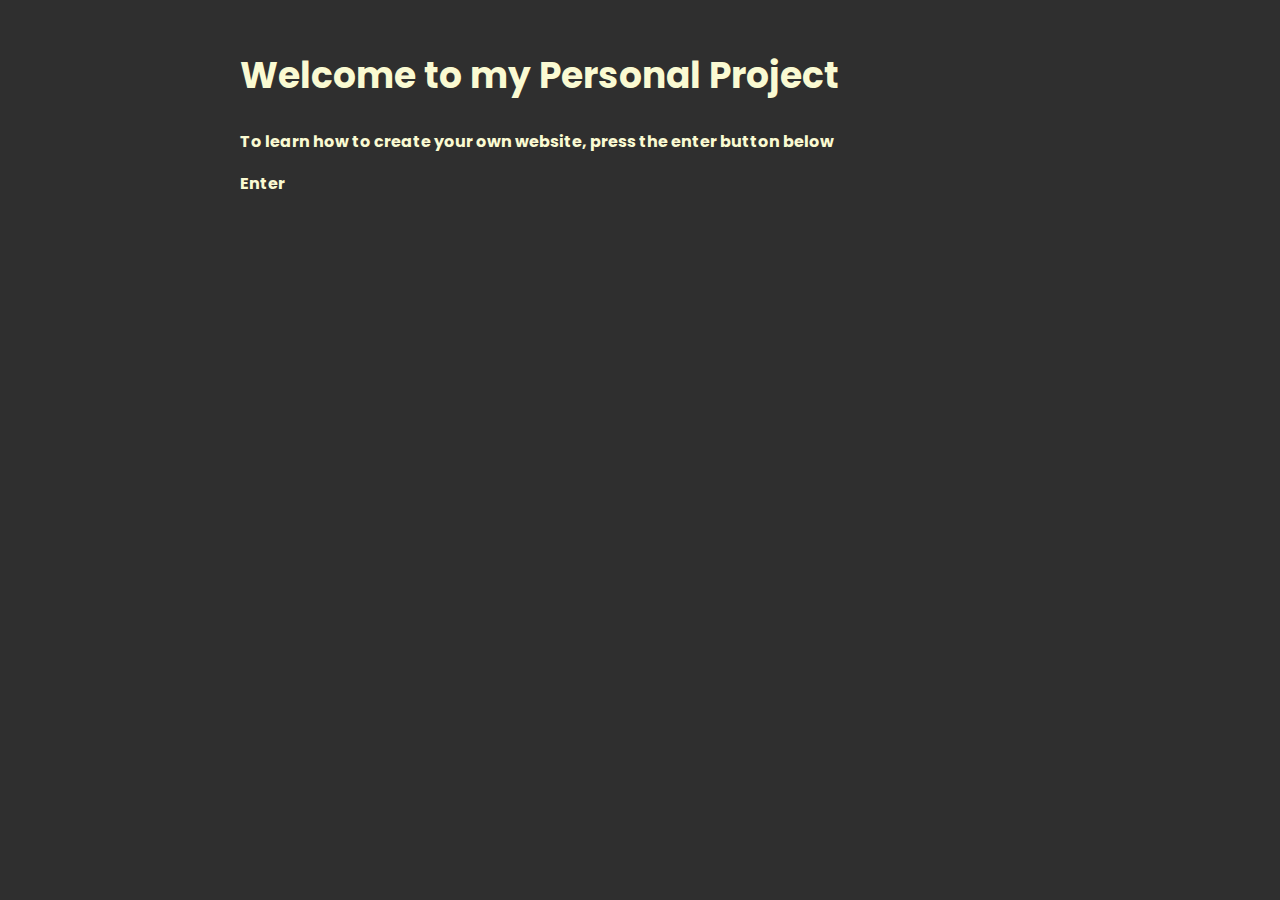
<file: index.html>
<!DOCTYPE html>
<html lang="en">
<head>
    <title>Kai Personal Project</title>
    <link rel="stylesheet" href="main.css">
</head>
<body>
    <div class="container">
        <h1>Welcome to my Personal Project</h1>
        <p>To learn how to create your own website, press the enter button below</p>
        <a href="htmltutorial.html" class="enter-button">Enter</a>
    </div>
</body>
</html>
</file>
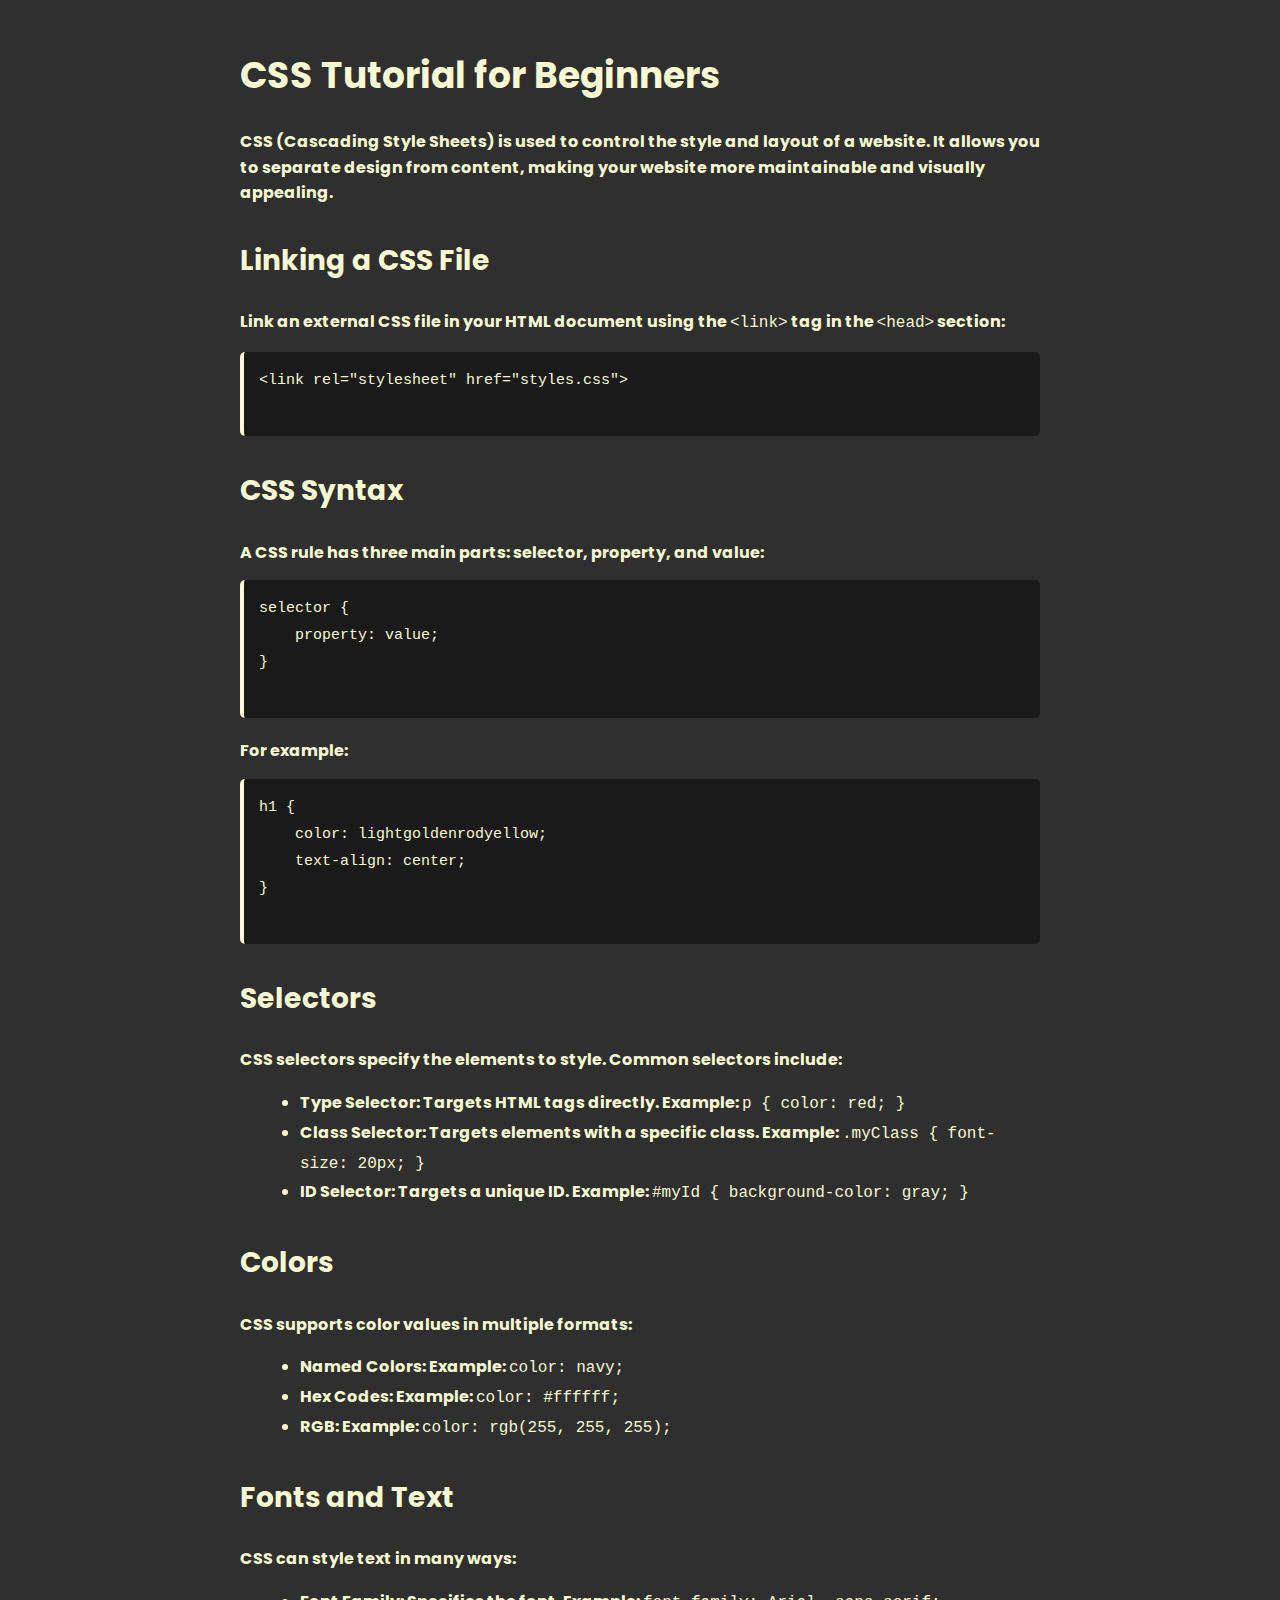
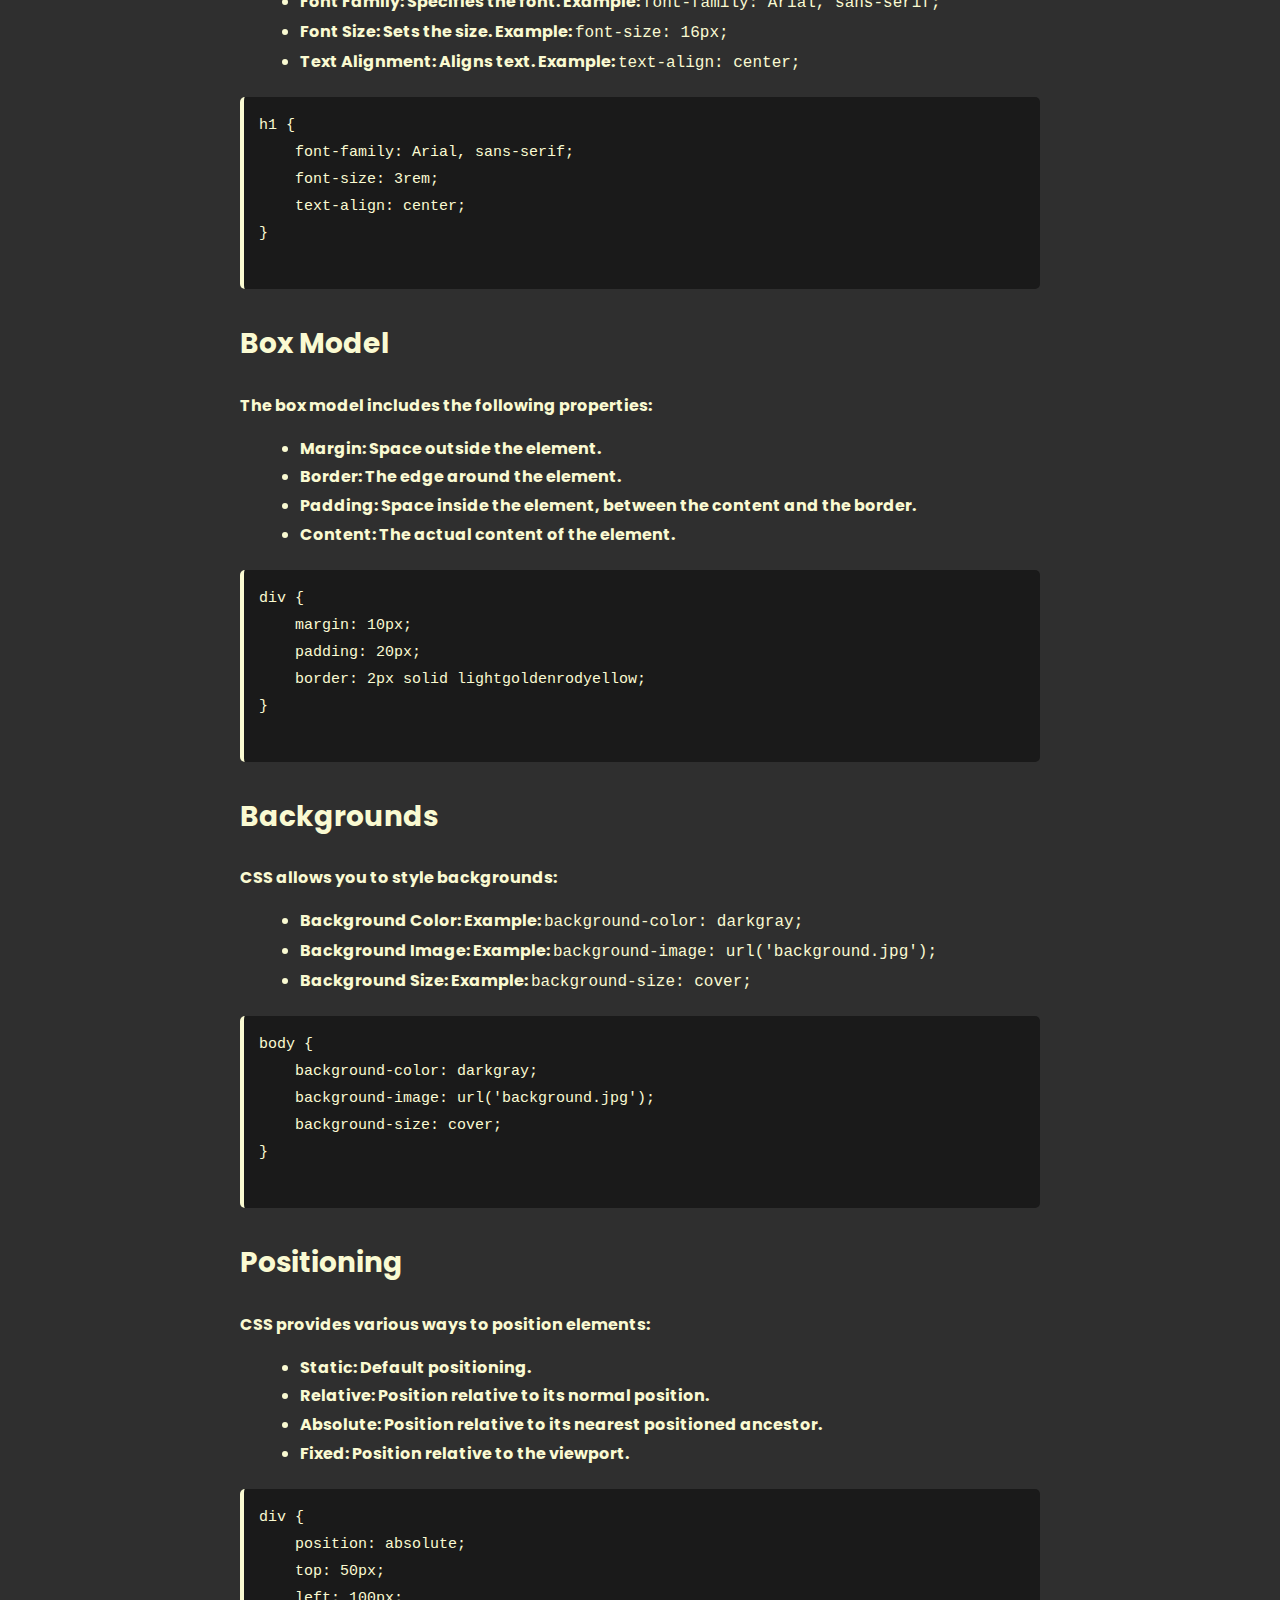
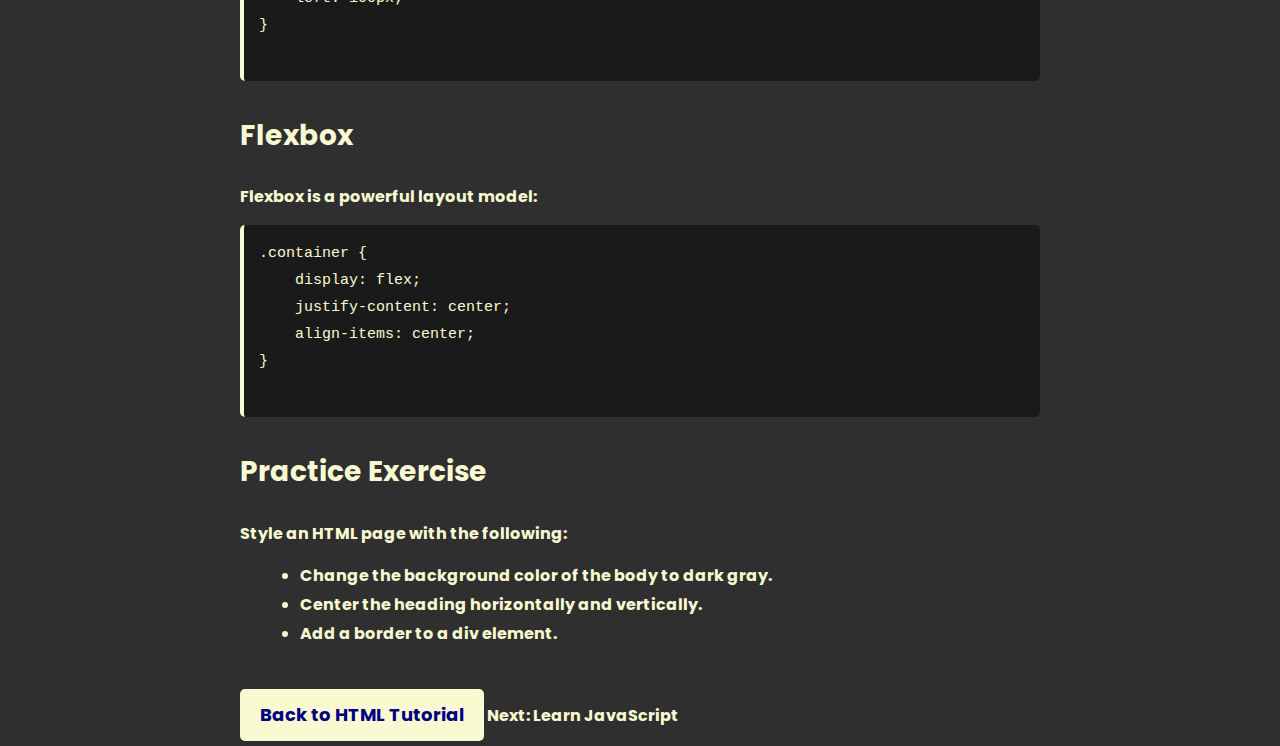
<file: csstutorial.html>
<!DOCTYPE html>
<html lang="en">
<head>
    <title>CSS Tutorial - Kai Personal Project</title>
    <link rel="stylesheet" href="main.css">
</head>
<body>
    <div class="container">
        <h1>CSS Tutorial for Beginners</h1>
        <p>CSS (Cascading Style Sheets) is used to control the style and layout of a website. It allows you to separate design from content, making your website more maintainable and visually appealing.</p>

        <h2>Linking a CSS File</h2>
        <p>Link an external CSS file in your HTML document using the <code>&lt;link&gt;</code> tag in the <code>&lt;head&gt;</code> section:</p>
        <pre class="code-block">
&lt;link rel="stylesheet" href="styles.css"&gt;
        </pre>

        <h2>CSS Syntax</h2>
        <p>A CSS rule has three main parts: selector, property, and value:</p>
        <pre class="code-block">
selector {
    property: value;
}
        </pre>
        <p>For example:</p>
        <pre class="code-block">
h1 {
    color: lightgoldenrodyellow;
    text-align: center;
}
        </pre>

        <h2>Selectors</h2>
        <p>CSS selectors specify the elements to style. Common selectors include:</p>
        <ul>
            <li><strong>Type Selector:</strong> Targets HTML tags directly. Example: <code>p { color: red; }</code></li>
            <li><strong>Class Selector:</strong> Targets elements with a specific class. Example: <code>.myClass { font-size: 20px; }</code></li>
            <li><strong>ID Selector:</strong> Targets a unique ID. Example: <code>#myId { background-color: gray; }</code></li>
        </ul>

        <h2>Colors</h2>
        <p>CSS supports color values in multiple formats:</p>
        <ul>
            <li><strong>Named Colors:</strong> Example: <code>color: navy;</code></li>
            <li><strong>Hex Codes:</strong> Example: <code>color: #ffffff;</code></li>
            <li><strong>RGB:</strong> Example: <code>color: rgb(255, 255, 255);</code></li>
        </ul>

        <h2>Fonts and Text</h2>
        <p>CSS can style text in many ways:</p>
        <ul>
            <li><strong>Font Family:</strong> Specifies the font. Example: <code>font-family: Arial, sans-serif;</code></li>
            <li><strong>Font Size:</strong> Sets the size. Example: <code>font-size: 16px;</code></li>
            <li><strong>Text Alignment:</strong> Aligns text. Example: <code>text-align: center;</code></li>
        </ul>
        <pre class="code-block">
h1 {
    font-family: Arial, sans-serif;
    font-size: 3rem;
    text-align: center;
}
        </pre>

        <h2>Box Model</h2>
        <p>The box model includes the following properties:</p>
        <ul>
            <li><strong>Margin:</strong> Space outside the element.</li>
            <li><strong>Border:</strong> The edge around the element.</li>
            <li><strong>Padding:</strong> Space inside the element, between the content and the border.</li>
            <li><strong>Content:</strong> The actual content of the element.</li>
        </ul>
        <pre class="code-block">
div {
    margin: 10px;
    padding: 20px;
    border: 2px solid lightgoldenrodyellow;
}
        </pre>

        <h2>Backgrounds</h2>
        <p>CSS allows you to style backgrounds:</p>
        <ul>
            <li><strong>Background Color:</strong> Example: <code>background-color: darkgray;</code></li>
            <li><strong>Background Image:</strong> Example: <code>background-image: url('background.jpg');</code></li>
            <li><strong>Background Size:</strong> Example: <code>background-size: cover;</code></li>
        </ul>
        <pre class="code-block">
body {
    background-color: darkgray;
    background-image: url('background.jpg');
    background-size: cover;
}
        </pre>

        <h2>Positioning</h2>
        <p>CSS provides various ways to position elements:</p>
        <ul>
            <li><strong>Static:</strong> Default positioning.</li>
            <li><strong>Relative:</strong> Position relative to its normal position.</li>
            <li><strong>Absolute:</strong> Position relative to its nearest positioned ancestor.</li>
            <li><strong>Fixed:</strong> Position relative to the viewport.</li>
        </ul>
        <pre class="code-block">
div {
    position: absolute;
    top: 50px;
    left: 100px;
}
        </pre>

        <h2>Flexbox</h2>
        <p>Flexbox is a powerful layout model:</p>
        <pre class="code-block">
.container {
    display: flex;
    justify-content: center;
    align-items: center;
}
        </pre>

        <h2>Practice Exercise</h2>
        <p>Style an HTML page with the following:</p>
        <ul>
            <li>Change the background color of the body to dark gray.</li>
            <li>Center the heading horizontally and vertically.</li>
            <li>Add a border to a div element.</li>
        </ul>
        <a href="htmltutorial.html" class="back-button">Back to HTML Tutorial</a>
        <a href="jstutorial.html" class="next-button">Next: Learn JavaScript</a>
    </div>
</body>
</html>
</file>
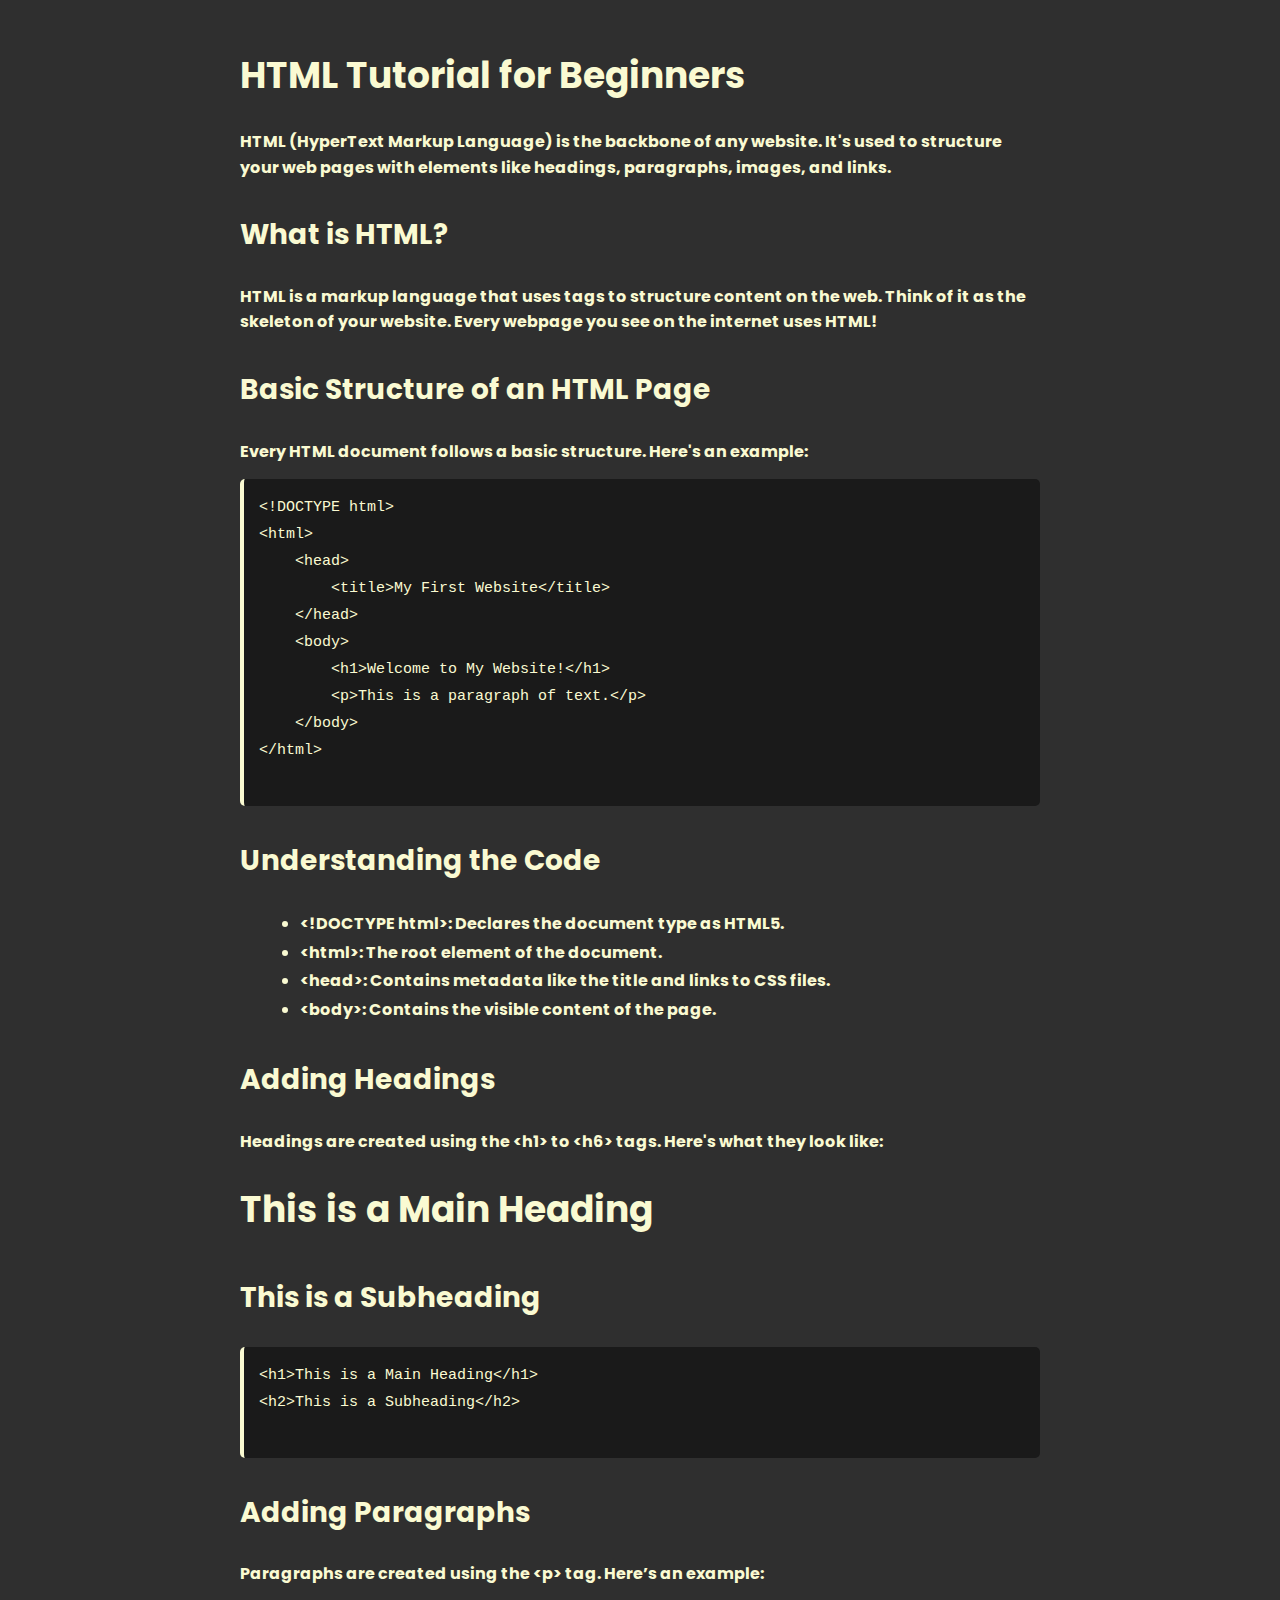
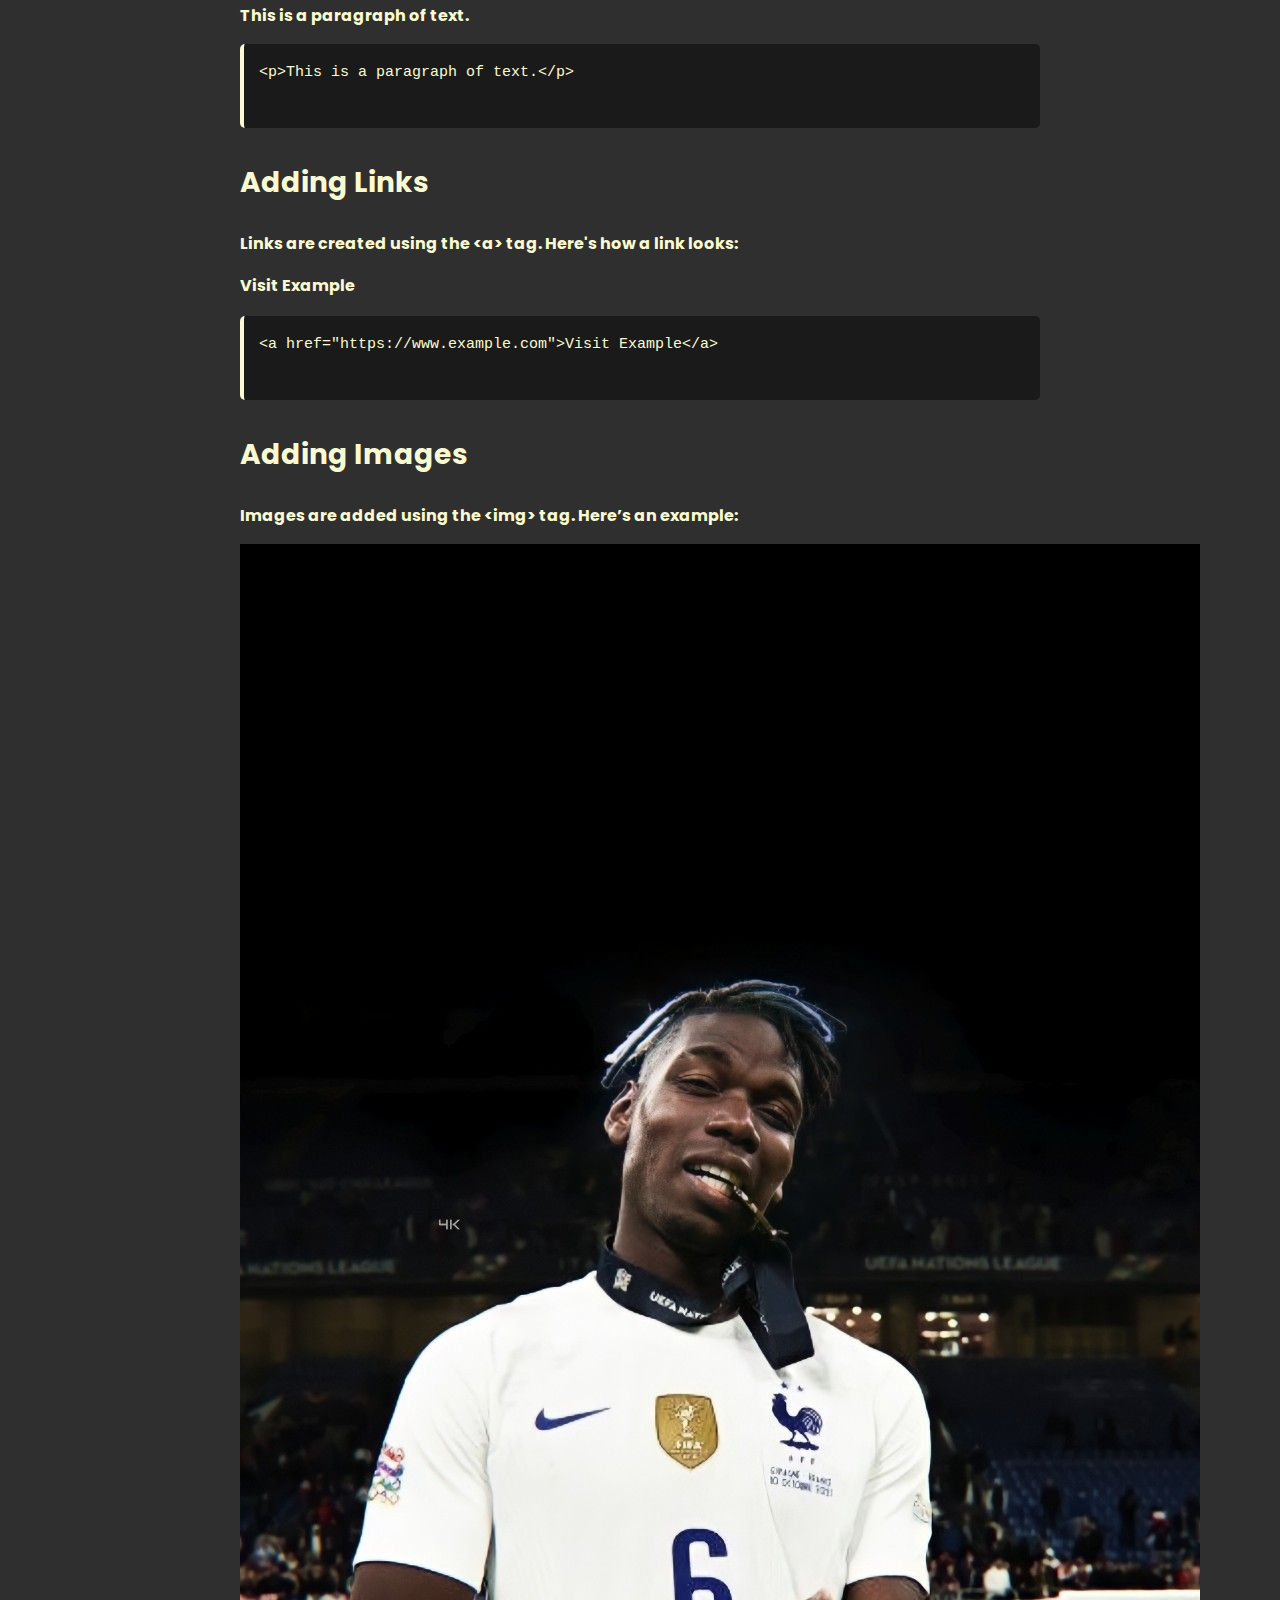
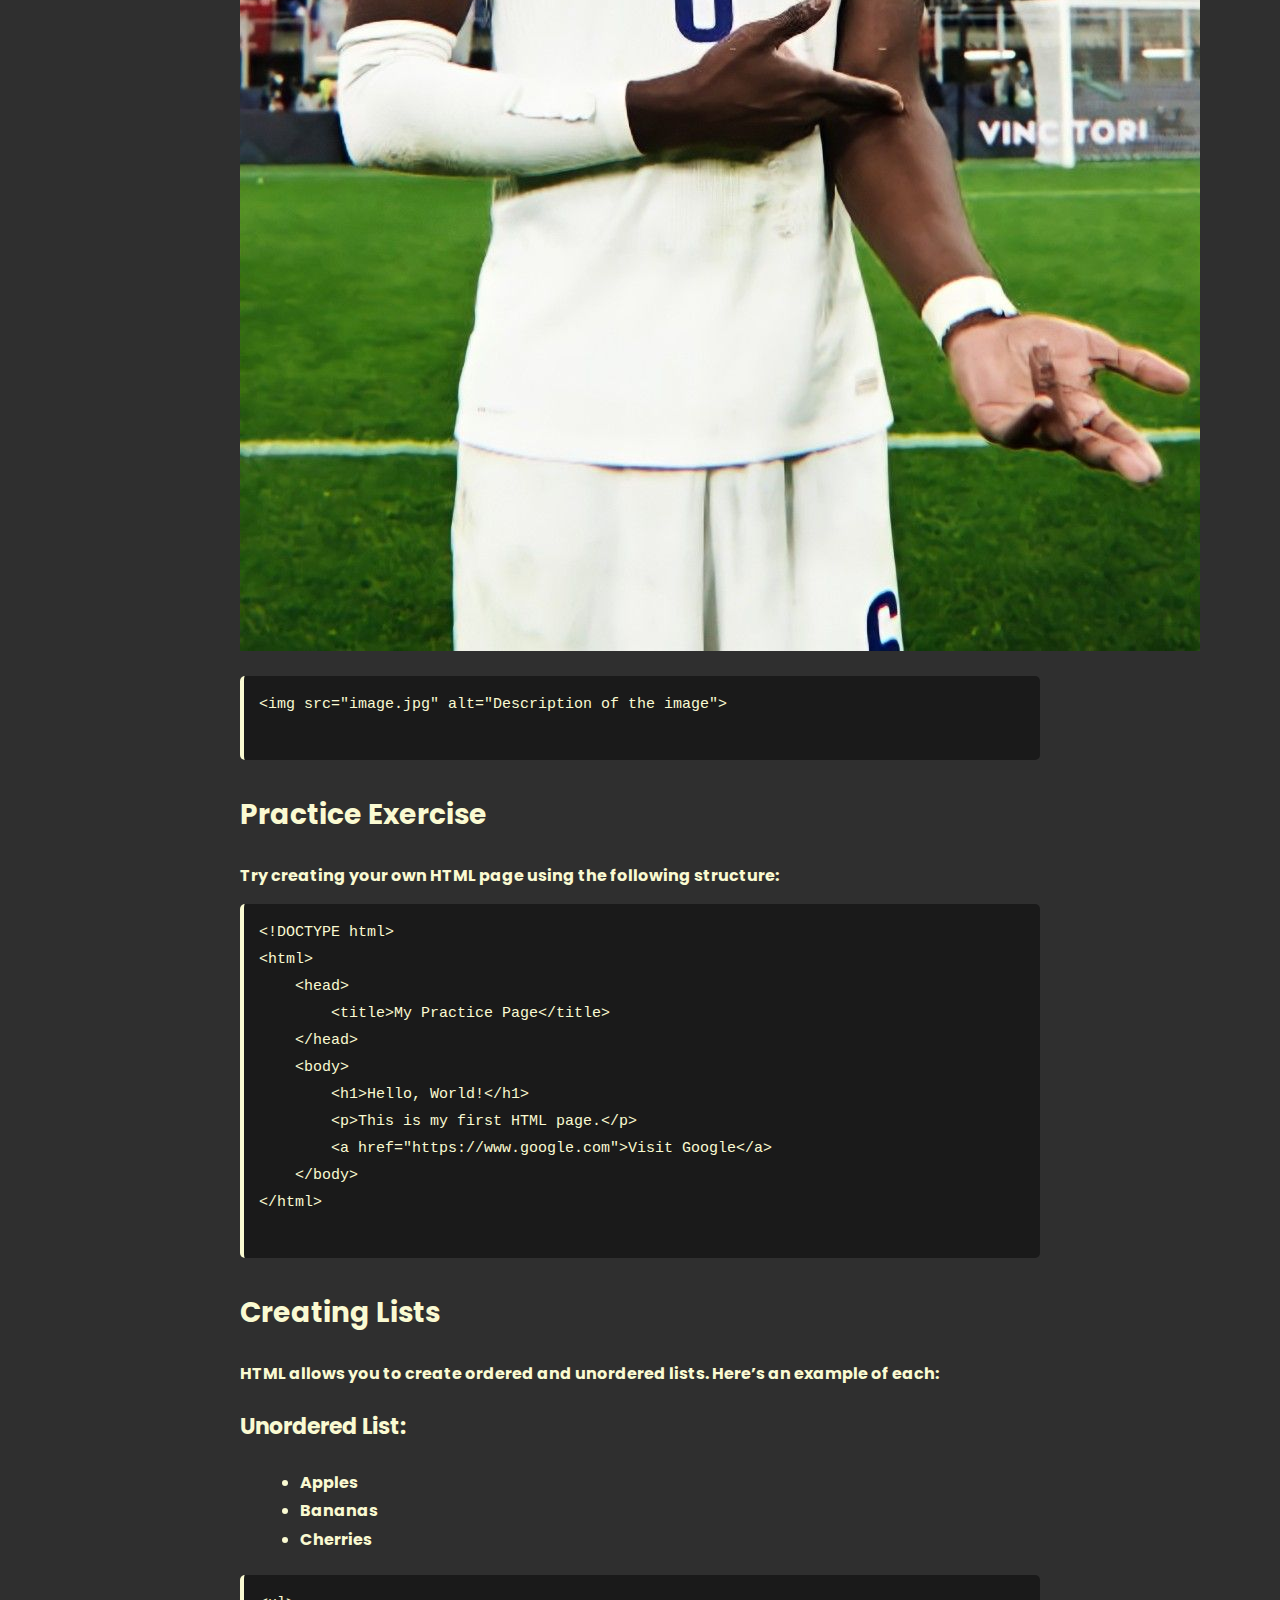
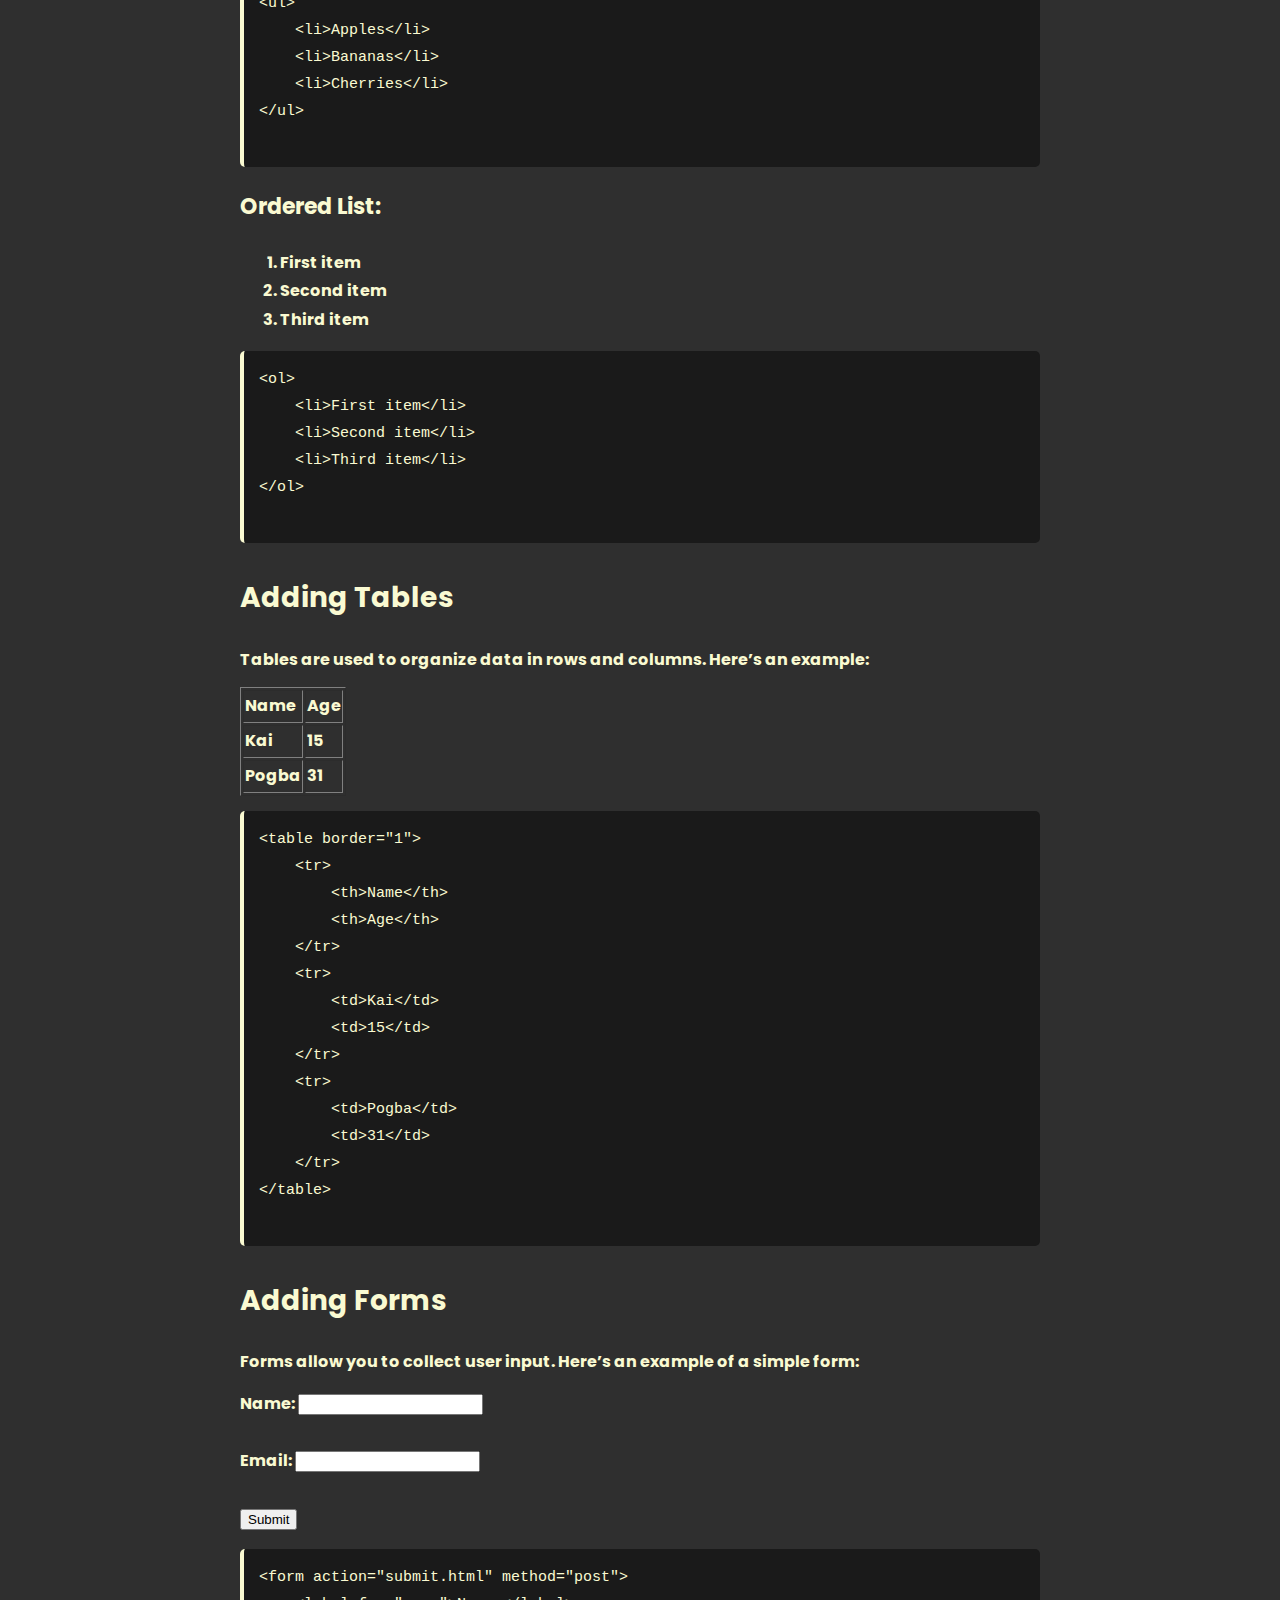
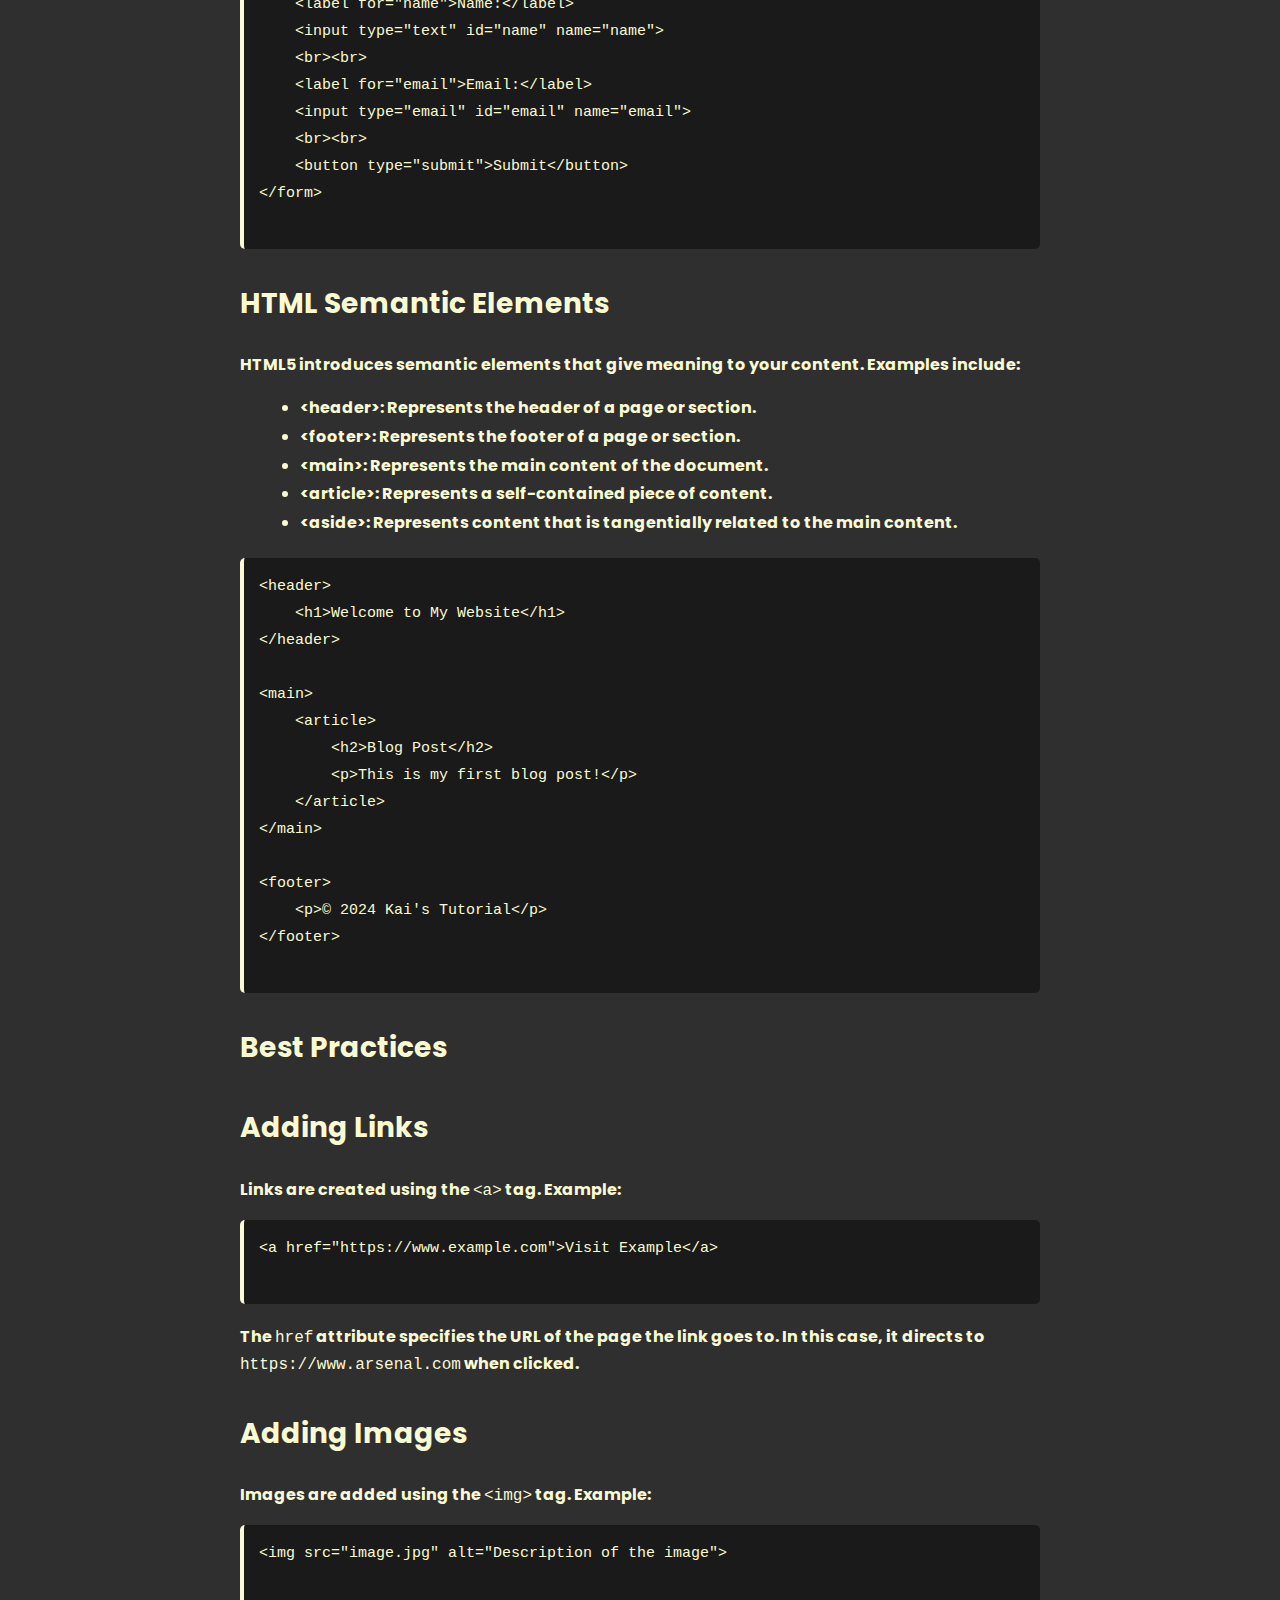
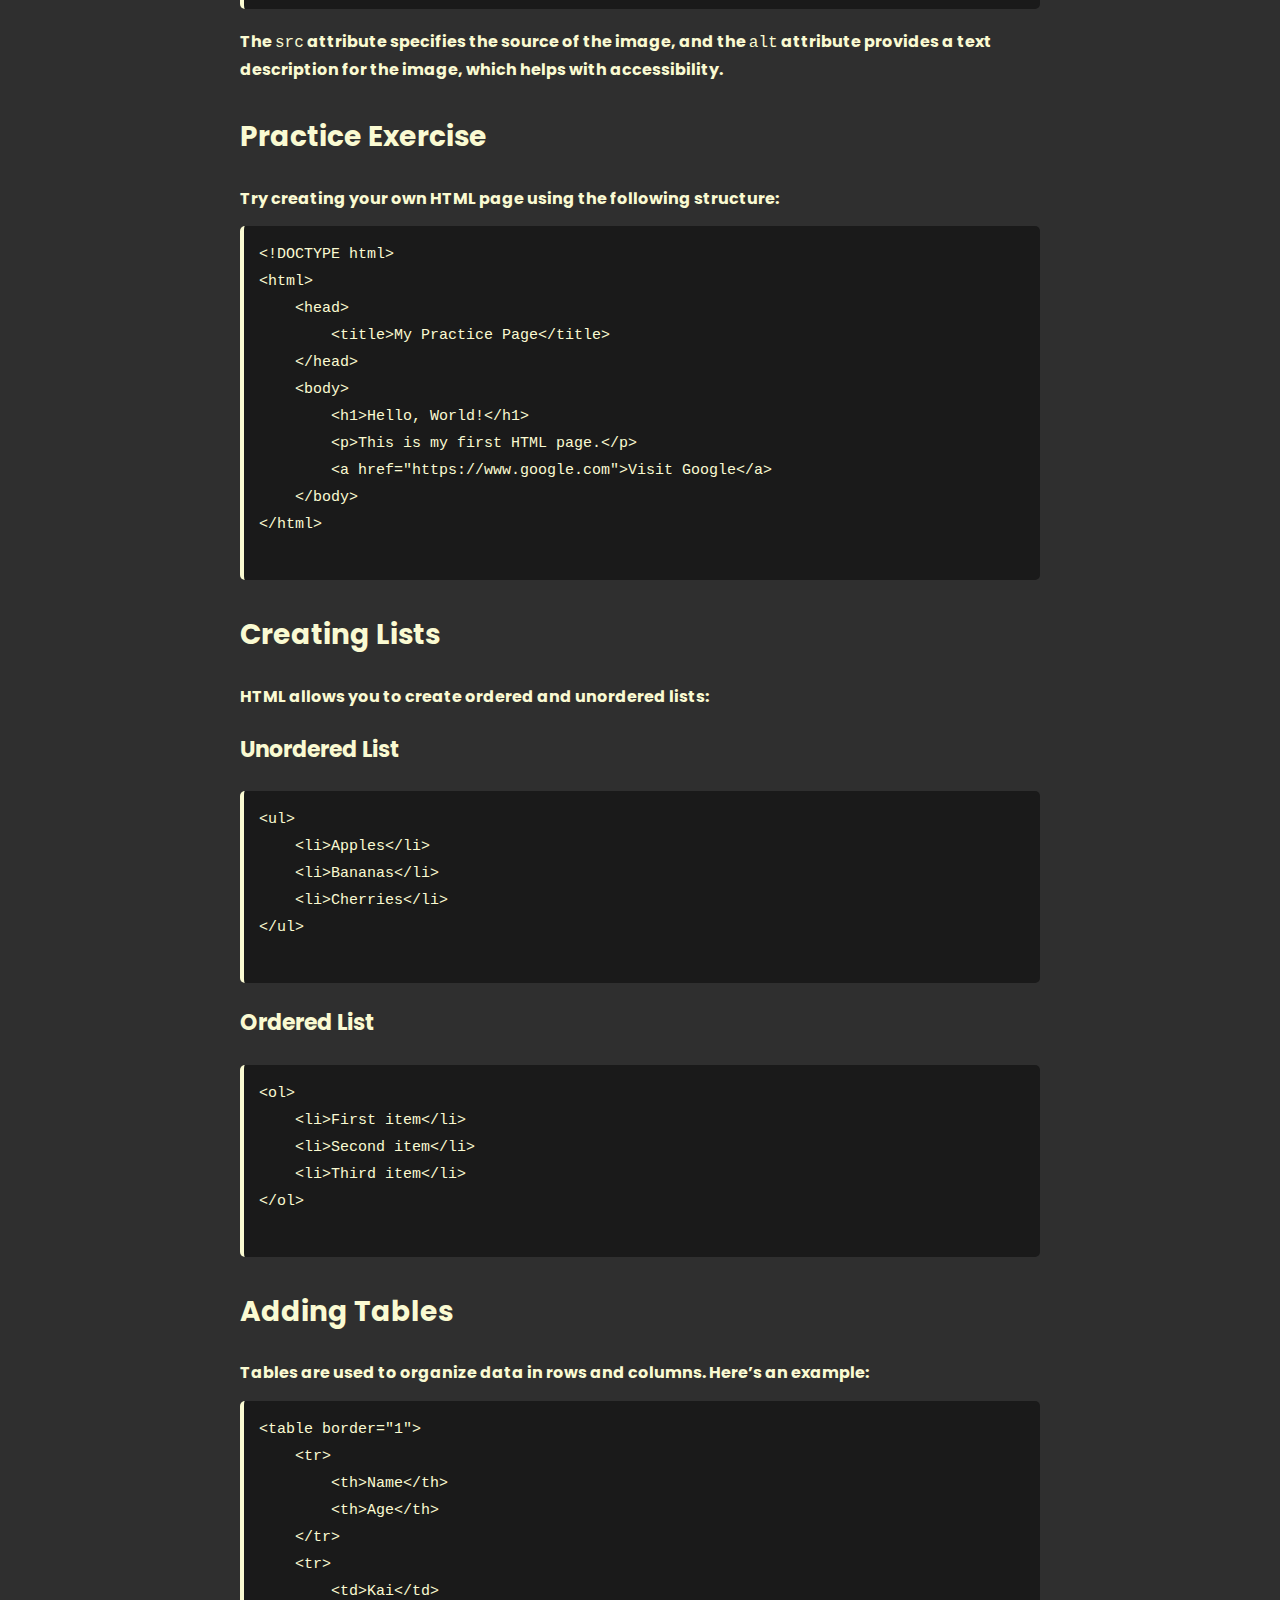
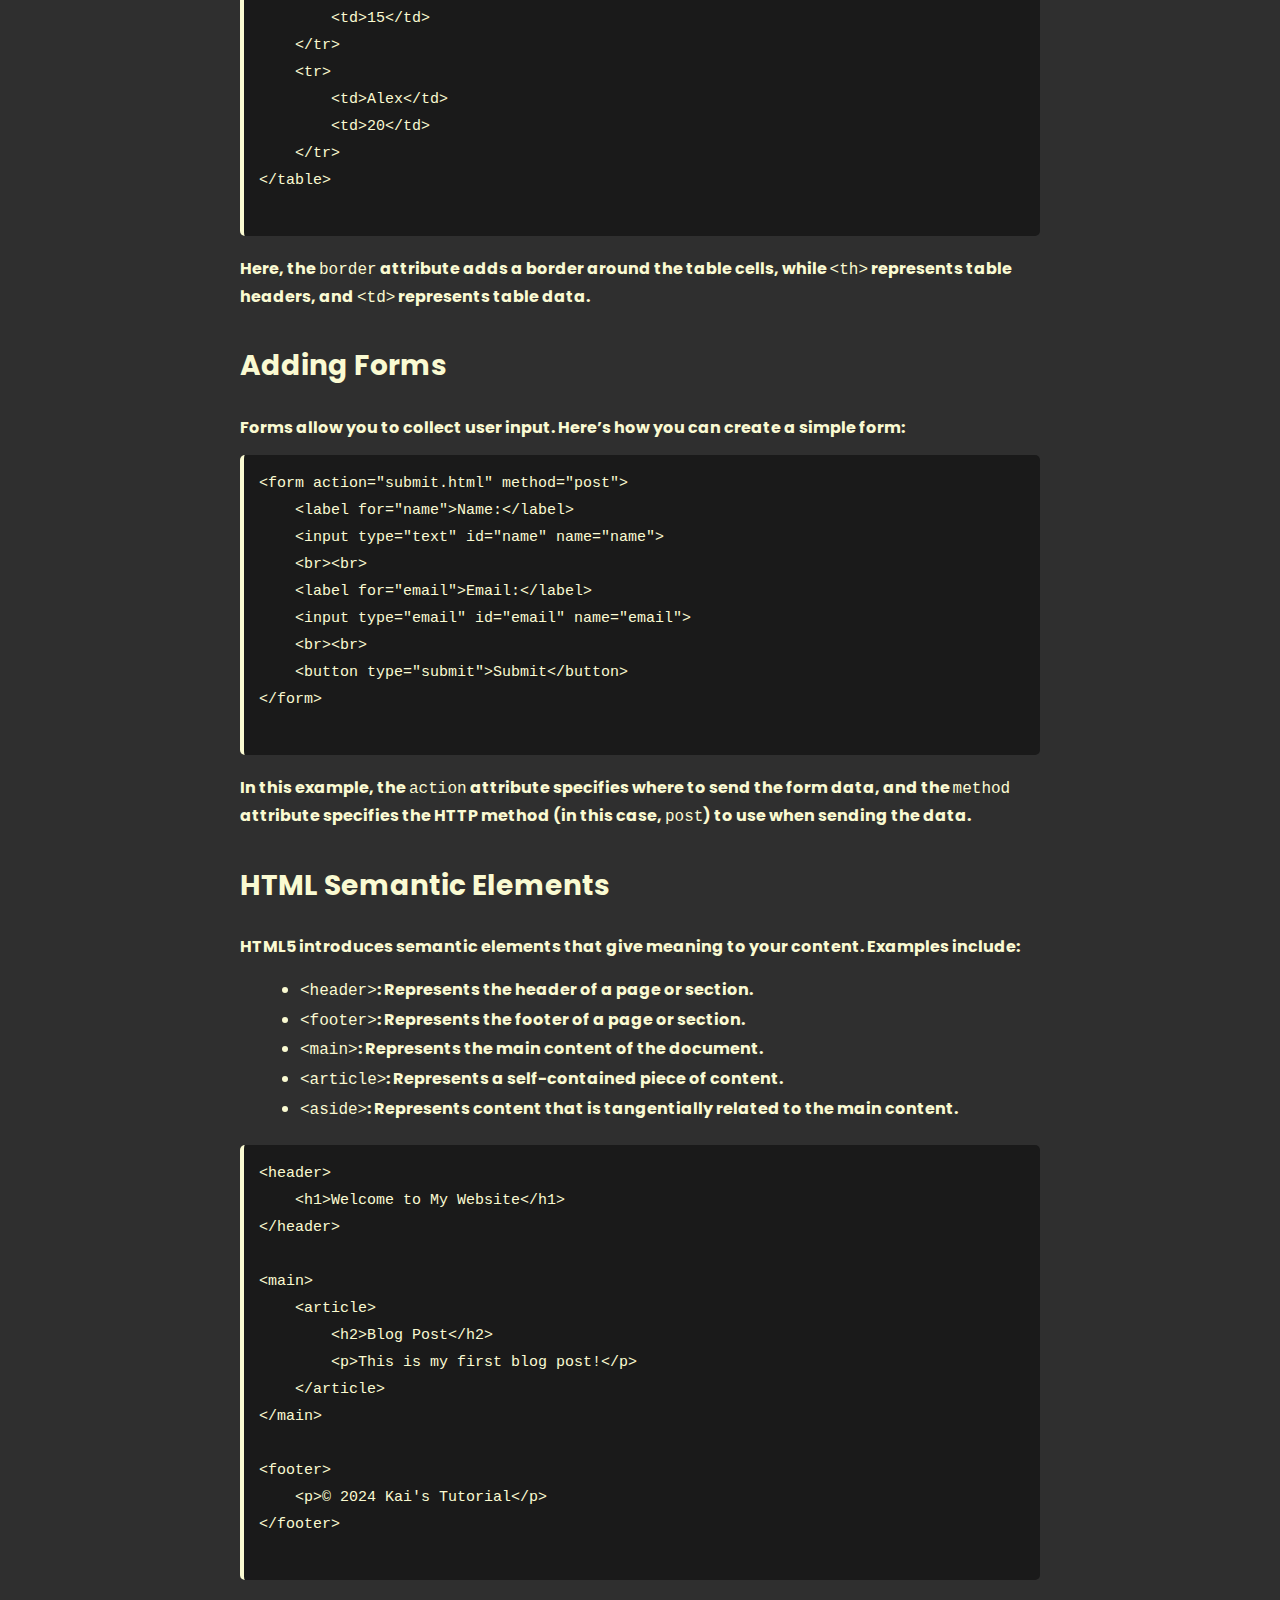
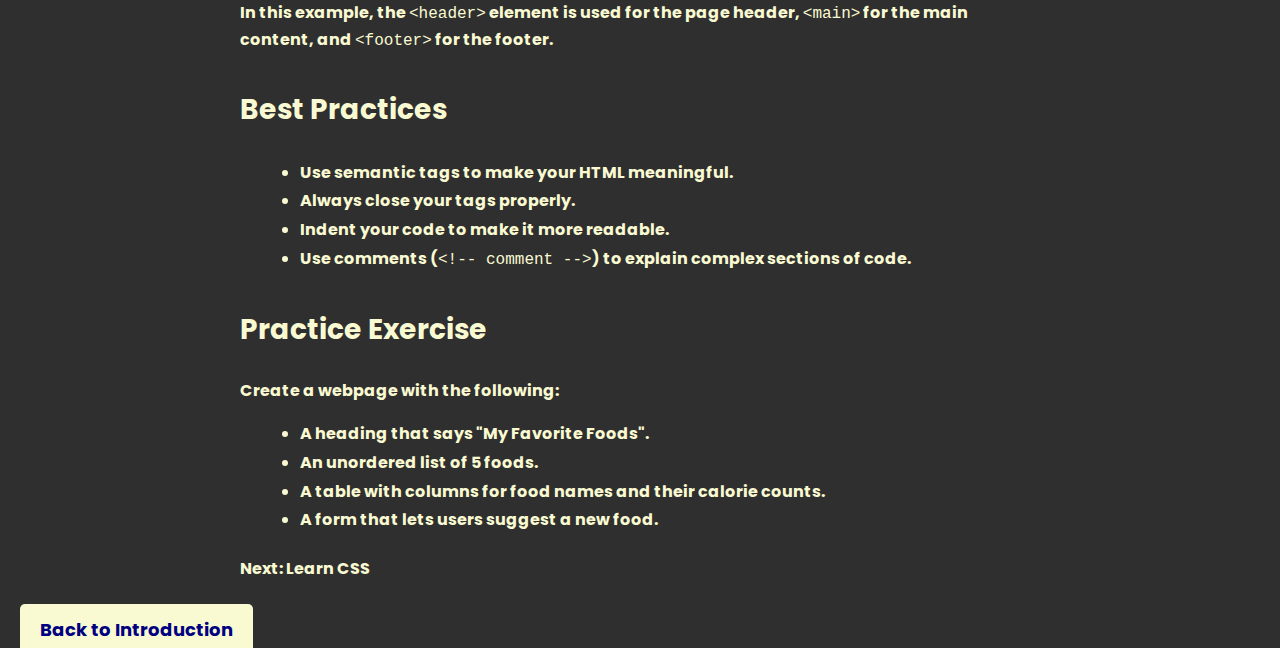
<file: htmltutorial.html>
<!DOCTYPE html>
<html lang="en">
<head>
    <title>HTML Tutorial - Kai Personal Project</title>
    <link rel="stylesheet" href="main.css">
</head>
<body>
    <div class="container">
        <h1>HTML Tutorial for Beginners</h1>
        <p>HTML (HyperText Markup Language) is the backbone of any website. It's used to structure your web pages with elements like headings, paragraphs, images, and links.</p>

        <h2>What is HTML?</h2>
        <p>HTML is a markup language that uses tags to structure content on the web. Think of it as the skeleton of your website. Every webpage you see on the internet uses HTML!</p>

        <h2>Basic Structure of an HTML Page</h2>
        <p>Every HTML document follows a basic structure. Here's an example:</p>
        <pre class="code-block">
&lt;!DOCTYPE html&gt;
&lt;html&gt;
    &lt;head&gt;
        &lt;title&gt;My First Website&lt;/title&gt;
    &lt;/head&gt;
    &lt;body&gt;
        &lt;h1&gt;Welcome to My Website!&lt;/h1&gt;
        &lt;p&gt;This is a paragraph of text.&lt;/p&gt;
    &lt;/body&gt;
&lt;/html&gt;
        </pre>

        <h2>Understanding the Code</h2>
        <ul>
            <li><strong>&lt;!DOCTYPE html&gt;</strong>: Declares the document type as HTML5.</li>
            <li><strong>&lt;html&gt;</strong>: The root element of the document.</li>
            <li><strong>&lt;head&gt;</strong>: Contains metadata like the title and links to CSS files.</li>
            <li><strong>&lt;body&gt;</strong>: Contains the visible content of the page.</li>
        </ul>

        <h2>Adding Headings</h2>
        <p>Headings are created using the &lt;h1&gt; to &lt;h6&gt; tags. Here's what they look like:</p>
        <h1>This is a Main Heading</h1>
        <h2>This is a Subheading</h2>
        <pre class="code-block">
&lt;h1&gt;This is a Main Heading&lt;/h1&gt;
&lt;h2&gt;This is a Subheading&lt;/h2&gt;
        </pre>

        <h2>Adding Paragraphs</h2>
        <p>Paragraphs are created using the &lt;p&gt; tag. Here’s an example:</p>
        <p>This is a paragraph of text.</p>
        <pre class="code-block">
&lt;p&gt;This is a paragraph of text.&lt;/p&gt;
        </pre>

        <h2>Adding Links</h2>
        <p>Links are created using the &lt;a&gt; tag. Here's how a link looks:</p>
        <a href="https://www.example.com">Visit Example</a>
        <pre class="code-block">
&lt;a href="https://www.example.com"&gt;Visit Example&lt;/a&gt;
        </pre>

        <h2>Adding Images</h2>
        <p>Images are added using the &lt;img&gt; tag. Here’s an example:</p>
        <img src="exampleimage1.jpg" alt="Description of the image">
        <pre class="code-block">
&lt;img src="image.jpg" alt="Description of the image"&gt;
        </pre>

        <h2>Practice Exercise</h2>
        <p>Try creating your own HTML page using the following structure:</p>
        <pre class="code-block">
&lt;!DOCTYPE html&gt;
&lt;html&gt;
    &lt;head&gt;
        &lt;title&gt;My Practice Page&lt;/title&gt;
    &lt;/head&gt;
    &lt;body&gt;
        &lt;h1&gt;Hello, World!&lt;/h1&gt;
        &lt;p&gt;This is my first HTML page.&lt;/p&gt;
        &lt;a href="https://www.google.com"&gt;Visit Google&lt;/a&gt;
    &lt;/body&gt;
&lt;/html&gt;
        </pre>

        <h2>Creating Lists</h2>
        <p>HTML allows you to create ordered and unordered lists. Here’s an example of each:</p>
        <h3>Unordered List:</h3>
        <ul>
            <li>Apples</li>
            <li>Bananas</li>
            <li>Cherries</li>
        </ul>
        <pre class="code-block">
&lt;ul&gt;
    &lt;li&gt;Apples&lt;/li&gt;
    &lt;li&gt;Bananas&lt;/li&gt;
    &lt;li&gt;Cherries&lt;/li&gt;
&lt;/ul&gt;
        </pre>
        
        <h3>Ordered List:</h3>
        <ol>
            <li>First item</li>
            <li>Second item</li>
            <li>Third item</li>
        </ol>
        <pre class="code-block">
&lt;ol&gt;
    &lt;li&gt;First item&lt;/li&gt;
    &lt;li&gt;Second item&lt;/li&gt;
    &lt;li&gt;Third item&lt;/li&gt;
&lt;/ol&gt;
        </pre>

        <h2>Adding Tables</h2>
        <p>Tables are used to organize data in rows and columns. Here’s an example:</p>
        <table border="1">
            <tr>
                <th>Name</th>
                <th>Age</th>
            </tr>
            <tr>
                <td>Kai</td>
                <td>15</td>
            </tr>
            <tr>
                <td>Pogba</td>
                <td>31</td>
            </tr>
        </table>
        <pre class="code-block">
&lt;table border="1"&gt;
    &lt;tr&gt;
        &lt;th&gt;Name&lt;/th&gt;
        &lt;th&gt;Age&lt;/th&gt;
    &lt;/tr&gt;
    &lt;tr&gt;
        &lt;td&gt;Kai&lt;/td&gt;
        &lt;td&gt;15&lt;/td&gt;
    &lt;/tr&gt;
    &lt;tr&gt;
        &lt;td&gt;Pogba&lt;/td&gt;
        &lt;td&gt;31&lt;/td&gt;
    &lt;/tr&gt;
&lt;/table&gt;
        </pre>

        <h2>Adding Forms</h2>
        <p>Forms allow you to collect user input. Here’s an example of a simple form:</p>
        <form action="submit.html" method="post">
            <label for="name">Name:</label>
            <input type="text" id="name" name="name">
            <br><br>
            <label for="email">Email:</label>
            <input type="email" id="email" name="email">
            <br><br>
            <button type="submit">Submit</button>
        </form>
        <pre class="code-block">
&lt;form action="submit.html" method="post"&gt;
    &lt;label for="name"&gt;Name:&lt;/label&gt;
    &lt;input type="text" id="name" name="name"&gt;
    &lt;br&gt;&lt;br&gt;
    &lt;label for="email"&gt;Email:&lt;/label&gt;
    &lt;input type="email" id="email" name="email"&gt;
    &lt;br&gt;&lt;br&gt;
    &lt;button type="submit"&gt;Submit&lt;/button&gt;
&lt;/form&gt;
        </pre>

        <h2>HTML Semantic Elements</h2>
        <p>HTML5 introduces semantic elements that give meaning to your content. Examples include:</p>
        <ul>
            <li>&lt;header&gt;: Represents the header of a page or section.</li>
            <li>&lt;footer&gt;: Represents the footer of a page or section.</li>
            <li>&lt;main&gt;: Represents the main content of the document.</li>
            <li>&lt;article&gt;: Represents a self-contained piece of content.</li>
            <li>&lt;aside&gt;: Represents content that is tangentially related to the main content.</li>
        </ul>
        <pre class="code-block">
&lt;header&gt;
    &lt;h1&gt;Welcome to My Website&lt;/h1&gt;
&lt;/header&gt;

&lt;main&gt;
    &lt;article&gt;
        &lt;h2&gt;Blog Post&lt;/h2&gt;
        &lt;p&gt;This is my first blog post!&lt;/p&gt;
    &lt;/article&gt;
&lt;/main&gt;

&lt;footer&gt;
    &lt;p&gt;© 2024 Kai's Tutorial&lt;/p&gt;
&lt;/footer&gt;
        </pre>

        <h2>Best Practices</h2>
        <h2>Adding Links</h2>
        <p>Links are created using the <code>&lt;a&gt;</code> tag. Example:</p>
        <pre class="code-block">
&lt;a href="https://www.example.com"&gt;Visit Example&lt;/a&gt;
        </pre>
        <p>The <code>href</code> attribute specifies the URL of the page the link goes to. In this case, it directs to <code>https://www.arsenal.com</code> when clicked.</p>

        <h2>Adding Images</h2>
        <p>Images are added using the <code>&lt;img&gt;</code> tag. Example:</p>
        <pre class="code-block">
&lt;img src="image.jpg" alt="Description of the image"&gt;
        </pre>
        <p>The <code>src</code> attribute specifies the source of the image, and the <code>alt</code> attribute provides a text description for the image, which helps with accessibility.</p>

        <h2>Practice Exercise</h2>
        <p>Try creating your own HTML page using the following structure:</p>
        <pre class="code-block">
&lt;!DOCTYPE html&gt;
&lt;html&gt;
    &lt;head&gt;
        &lt;title&gt;My Practice Page&lt;/title&gt;
    &lt;/head&gt;
    &lt;body&gt;
        &lt;h1&gt;Hello, World!&lt;/h1&gt;
        &lt;p&gt;This is my first HTML page.&lt;/p&gt;
        &lt;a href="https://www.google.com"&gt;Visit Google&lt;/a&gt;
    &lt;/body&gt;
&lt;/html&gt;
        </pre>
        <h2>Creating Lists</h2>
        <p>HTML allows you to create ordered and unordered lists:</p>
        <h3>Unordered List</h3>
        <pre class="code-block">
&lt;ul&gt;
    &lt;li&gt;Apples&lt;/li&gt;
    &lt;li&gt;Bananas&lt;/li&gt;
    &lt;li&gt;Cherries&lt;/li&gt;
&lt;/ul&gt;
        </pre>
        <h3>Ordered List</h3>
        <pre class="code-block">
&lt;ol&gt;
    &lt;li&gt;First item&lt;/li&gt;
    &lt;li&gt;Second item&lt;/li&gt;
    &lt;li&gt;Third item&lt;/li&gt;
&lt;/ol&gt;
        </pre>

        <h2>Adding Tables</h2>
        <p>Tables are used to organize data in rows and columns. Here’s an example:</p>
        <pre class="code-block">
&lt;table border="1"&gt;
    &lt;tr&gt;
        &lt;th&gt;Name&lt;/th&gt;
        &lt;th&gt;Age&lt;/th&gt;
    &lt;/tr&gt;
    &lt;tr&gt;
        &lt;td&gt;Kai&lt;/td&gt;
        &lt;td&gt;15&lt;/td&gt;
    &lt;/tr&gt;
    &lt;tr&gt;
        &lt;td&gt;Alex&lt;/td&gt;
        &lt;td&gt;20&lt;/td&gt;
    &lt;/tr&gt;
&lt;/table&gt;
        </pre>
        <p>Here, the <code>border</code> attribute adds a border around the table cells, while <code>&lt;th&gt;</code> represents table headers, and <code>&lt;td&gt;</code> represents table data.</p>

        <h2>Adding Forms</h2>
        <p>Forms allow you to collect user input. Here’s how you can create a simple form:</p>
        <pre class="code-block">
&lt;form action="submit.html" method="post"&gt;
    &lt;label for="name"&gt;Name:&lt;/label&gt;
    &lt;input type="text" id="name" name="name"&gt;
    &lt;br&gt;&lt;br&gt;
    &lt;label for="email"&gt;Email:&lt;/label&gt;
    &lt;input type="email" id="email" name="email"&gt;
    &lt;br&gt;&lt;br&gt;
    &lt;button type="submit"&gt;Submit&lt;/button&gt;
&lt;/form&gt;
        </pre>
        <p>In this example, the <code>action</code> attribute specifies where to send the form data, and the <code>method</code> attribute specifies the HTTP method (in this case, <code>post</code>) to use when sending the data.</p>

        <h2>HTML Semantic Elements</h2>
        <p>HTML5 introduces semantic elements that give meaning to your content. Examples include:</p>
        <ul>
            <li><code>&lt;header&gt;</code>: Represents the header of a page or section.</li>
            <li><code>&lt;footer&gt;</code>: Represents the footer of a page or section.</li>
            <li><code>&lt;main&gt;</code>: Represents the main content of the document.</li>
            <li><code>&lt;article&gt;</code>: Represents a self-contained piece of content.</li>
            <li><code>&lt;aside&gt;</code>: Represents content that is tangentially related to the main content.</li>
        </ul>
        <pre class="code-block">
&lt;header&gt;
    &lt;h1&gt;Welcome to My Website&lt;/h1&gt;
&lt;/header&gt;

&lt;main&gt;
    &lt;article&gt;
        &lt;h2&gt;Blog Post&lt;/h2&gt;
        &lt;p&gt;This is my first blog post!&lt;/p&gt;
    &lt;/article&gt;
&lt;/main&gt;

&lt;footer&gt;
    &lt;p&gt;© 2024 Kai's Tutorial&lt;/p&gt;
&lt;/footer&gt;
        </pre>
        <p>In this example, the <code>&lt;header&gt;</code> element is used for the page header, <code>&lt;main&gt;</code> for the main content, and <code>&lt;footer&gt;</code> for the footer.</p>

        <h2>Best Practices</h2>
        <ul>
            <li>Use semantic tags to make your HTML meaningful.</li>
            <li>Always close your tags properly.</li>
            <li>Indent your code to make it more readable.</li>
            <li>Use comments (<code>&lt;!-- comment --&gt;</code>) to explain complex sections of code.</li>
        </ul>

        <h2>Practice Exercise</h2>
        <p>Create a webpage with the following:</p>
        <ul>
            <li>A heading that says "My Favorite Foods".</li>
            <li>An unordered list of 5 foods.</li>
            <li>A table with columns for food names and their calorie counts.</li>
            <li>A form that lets users suggest a new food.</li>
        </ul>

        <a href="csstutorial.html" class="next-button">Next: Learn CSS</a>
    </div>

    <a href="intro page.html" class="back-button">Back to Introduction</a>
</body>
</html>
</file>
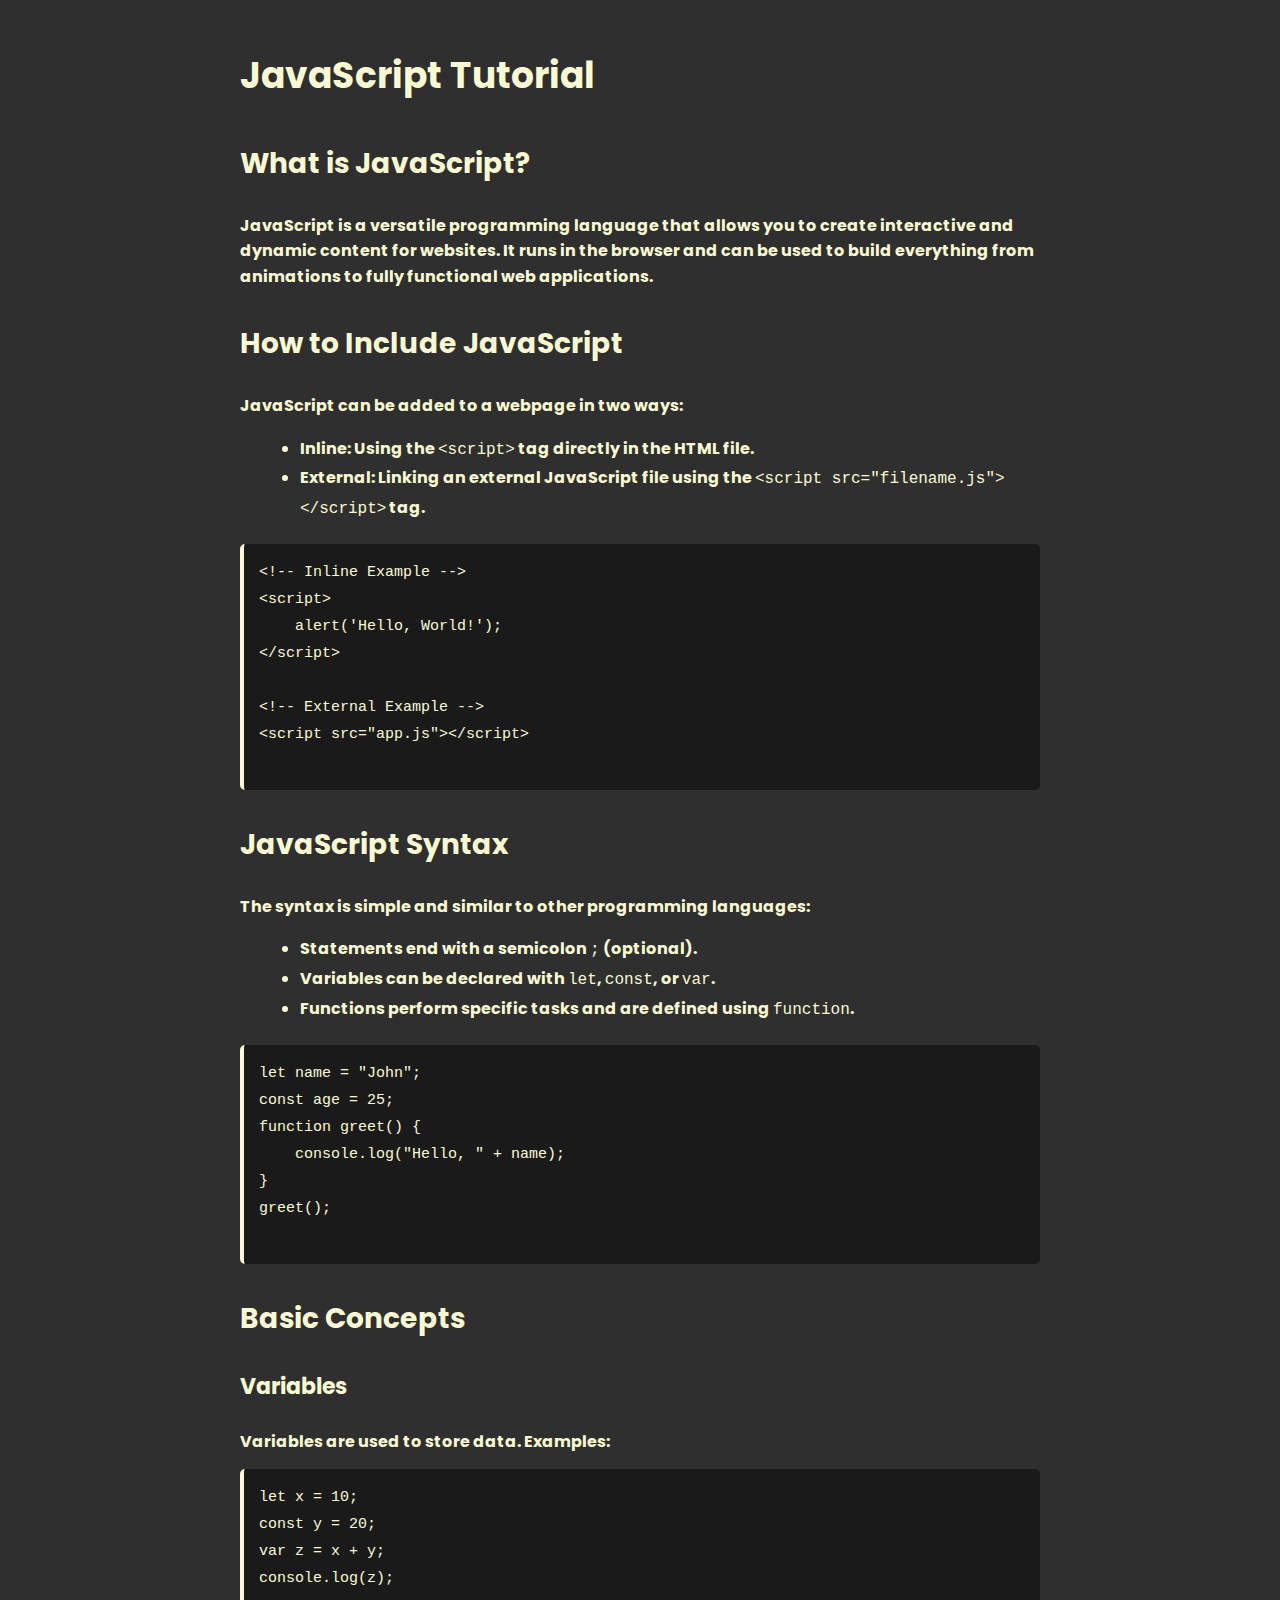
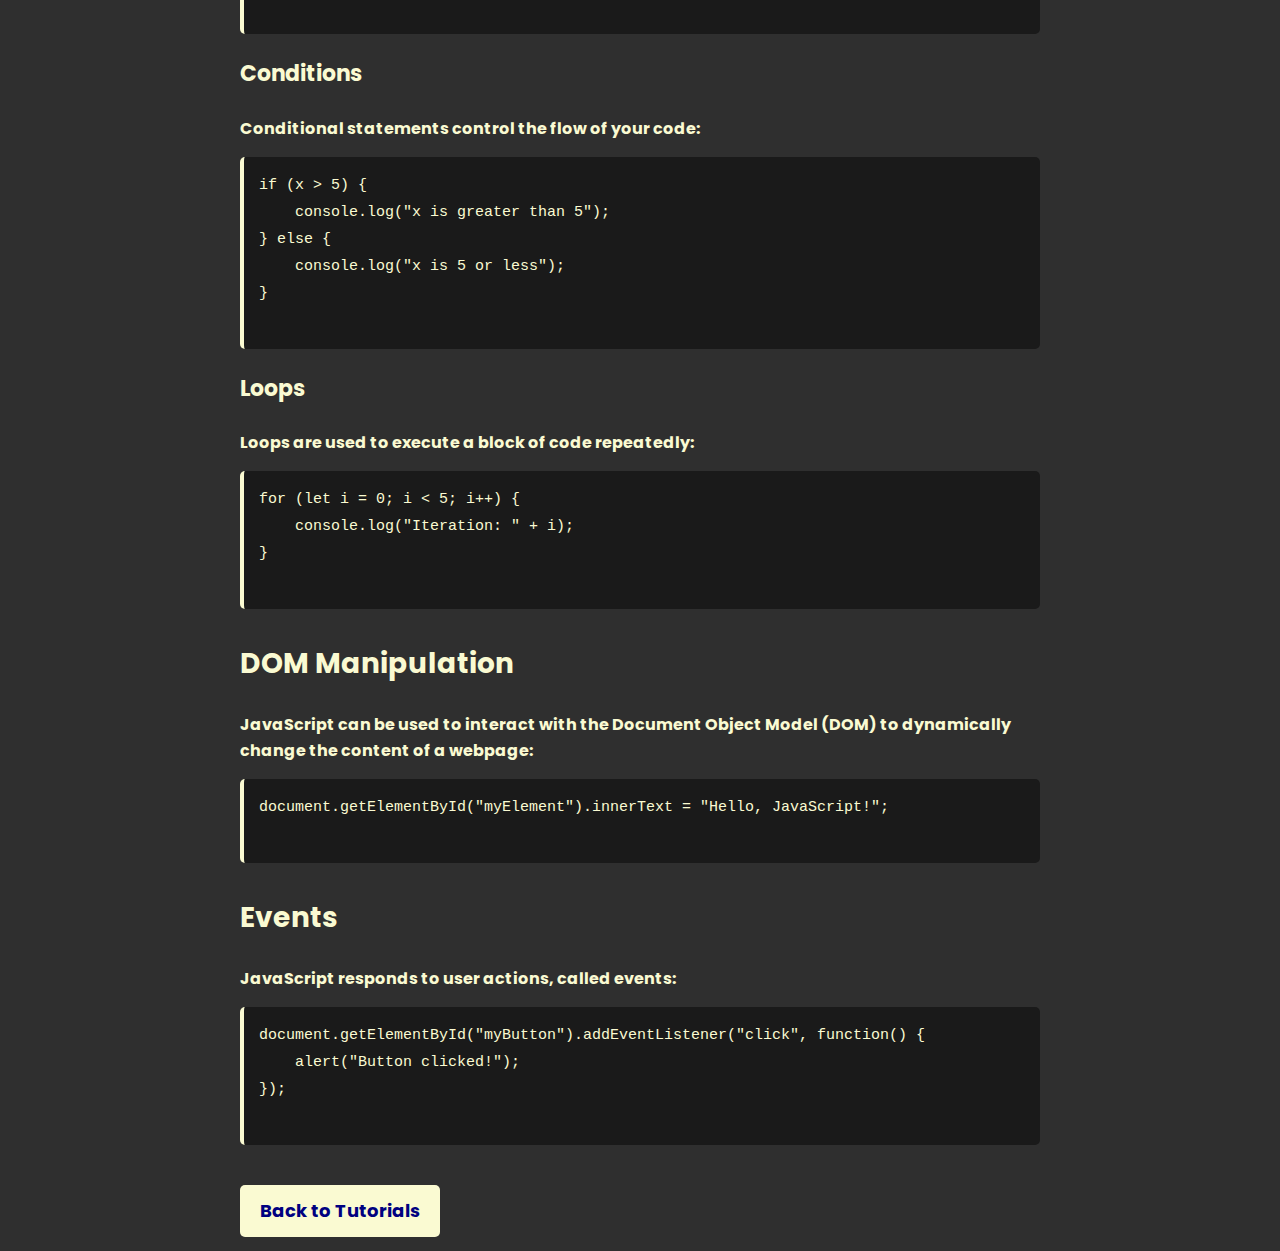
<file: jstutorial.html>
<!DOCTYPE html>
<html lang="en">
<head>
    <title>JavaScript Tutorial</title>
    <link rel="stylesheet" href="main.css">
</head>
<body>
    <div class="container">
        <h1>JavaScript Tutorial</h1>

        <h2>What is JavaScript?</h2>
        <p>JavaScript is a versatile programming language that allows you to create interactive and dynamic content for websites. It runs in the browser and can be used to build everything from animations to fully functional web applications.</p>

        <h2>How to Include JavaScript</h2>
        <p>JavaScript can be added to a webpage in two ways:</p>
        <ul>
            <li><strong>Inline:</strong> Using the <code>&lt;script&gt;</code> tag directly in the HTML file.</li>
            <li><strong>External:</strong> Linking an external JavaScript file using the <code>&lt;script src="filename.js"&gt;&lt;/script&gt;</code> tag.</li>
        </ul>

        <pre class="code-block">
&lt;!-- Inline Example --&gt;
&lt;script&gt;
    alert('Hello, World!');
&lt;/script&gt;

&lt;!-- External Example --&gt;
&lt;script src="app.js"&gt;&lt;/script&gt;
        </pre>

        <h2>JavaScript Syntax</h2>
        <p>The syntax is simple and similar to other programming languages:</p>
        <ul>
            <li>Statements end with a semicolon <code>;</code> (optional).</li>
            <li>Variables can be declared with <code>let</code>, <code>const</code>, or <code>var</code>.</li>
            <li>Functions perform specific tasks and are defined using <code>function</code>.</li>
        </ul>

        <pre class="code-block">
let name = "John";
const age = 25;
function greet() {
    console.log("Hello, " + name);
}
greet();
        </pre>

        <h2>Basic Concepts</h2>

        <h3>Variables</h3>
        <p>Variables are used to store data. Examples:</p>
        <pre class="code-block">
let x = 10;
const y = 20;
var z = x + y;
console.log(z);
        </pre>

        <h3>Conditions</h3>
        <p>Conditional statements control the flow of your code:</p>
        <pre class="code-block">
if (x > 5) {
    console.log("x is greater than 5");
} else {
    console.log("x is 5 or less");
}
        </pre>

        <h3>Loops</h3>
        <p>Loops are used to execute a block of code repeatedly:</p>
        <pre class="code-block">
for (let i = 0; i < 5; i++) {
    console.log("Iteration: " + i);
}
        </pre>

        <h2>DOM Manipulation</h2>
        <p>JavaScript can be used to interact with the Document Object Model (DOM) to dynamically change the content of a webpage:</p>
        <pre class="code-block">
document.getElementById("myElement").innerText = "Hello, JavaScript!";
        </pre>

        <h2>Events</h2>
        <p>JavaScript responds to user actions, called events:</p>
        <pre class="code-block">
document.getElementById("myButton").addEventListener("click", function() {
    alert("Button clicked!");
});
        </pre>

        <a href="index.html" class="back-button">Back to Tutorials</a>
    </div>
</body>
</html>
</file>
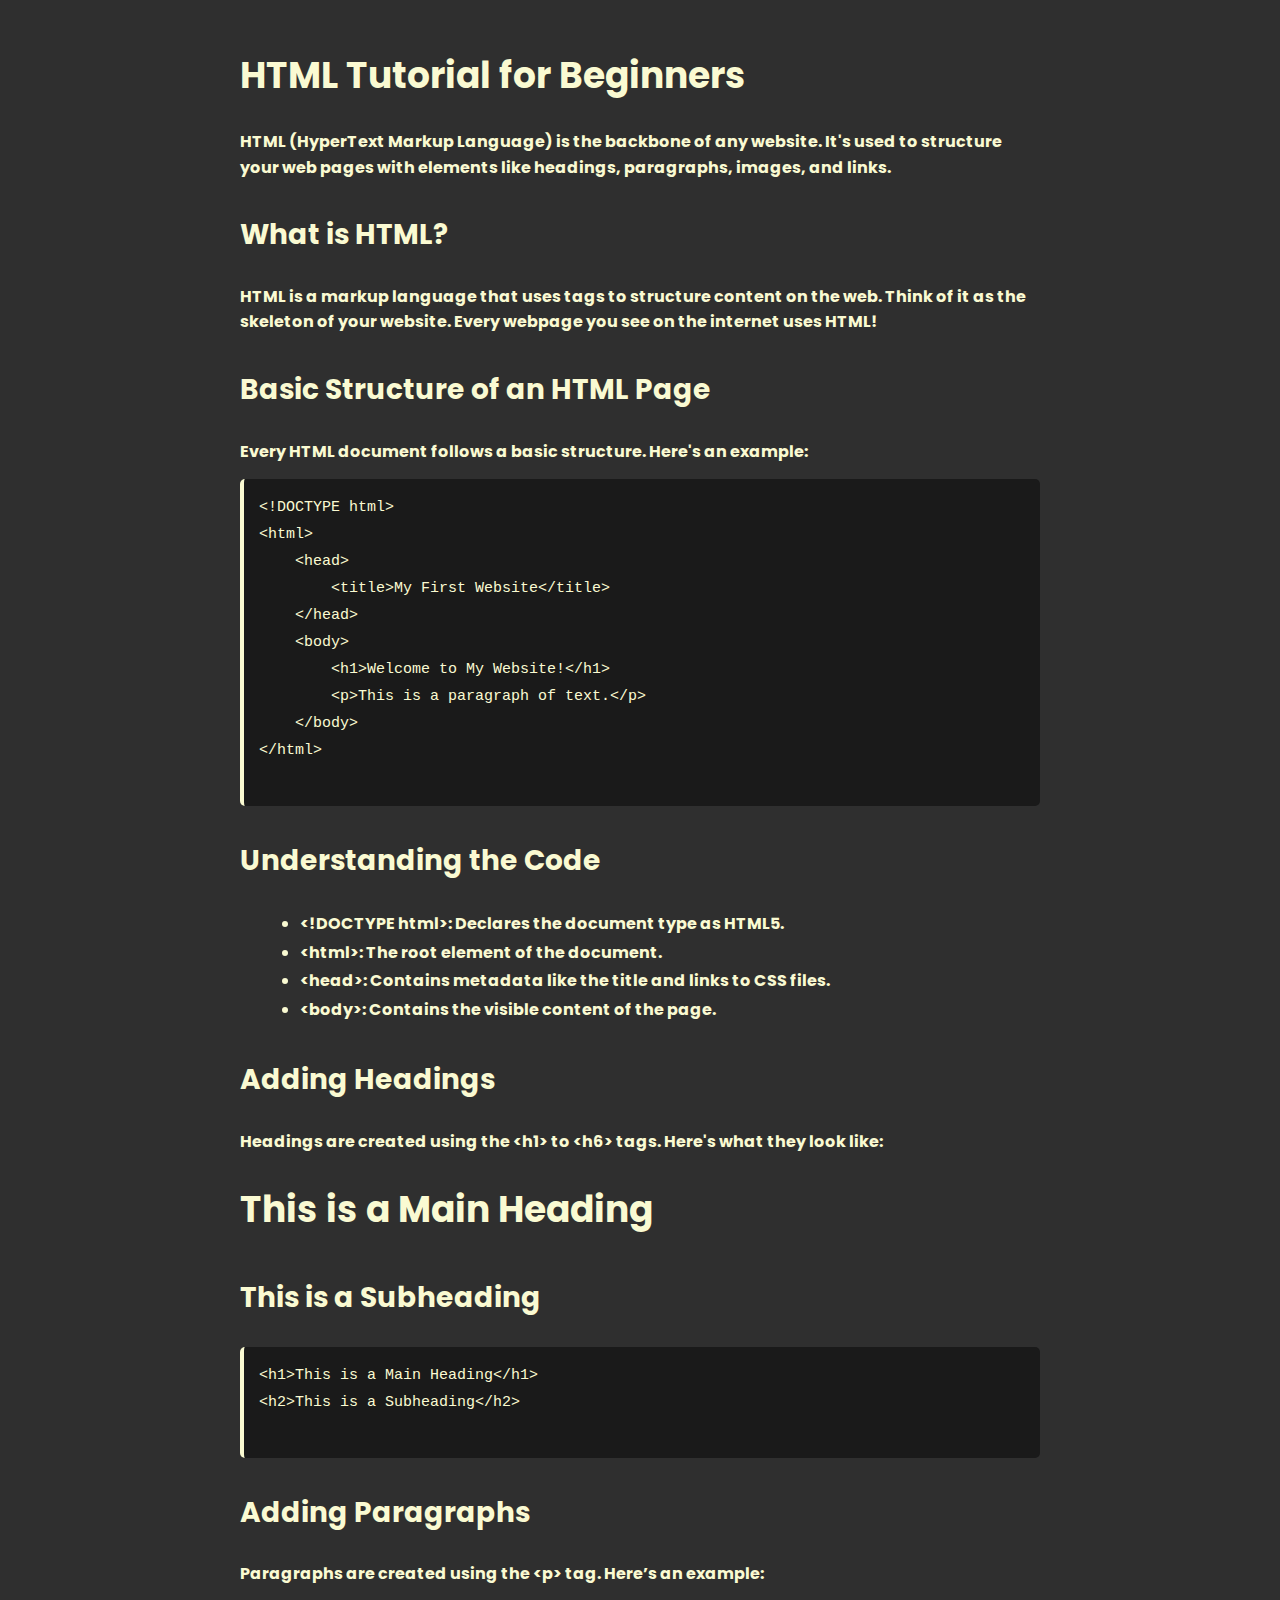
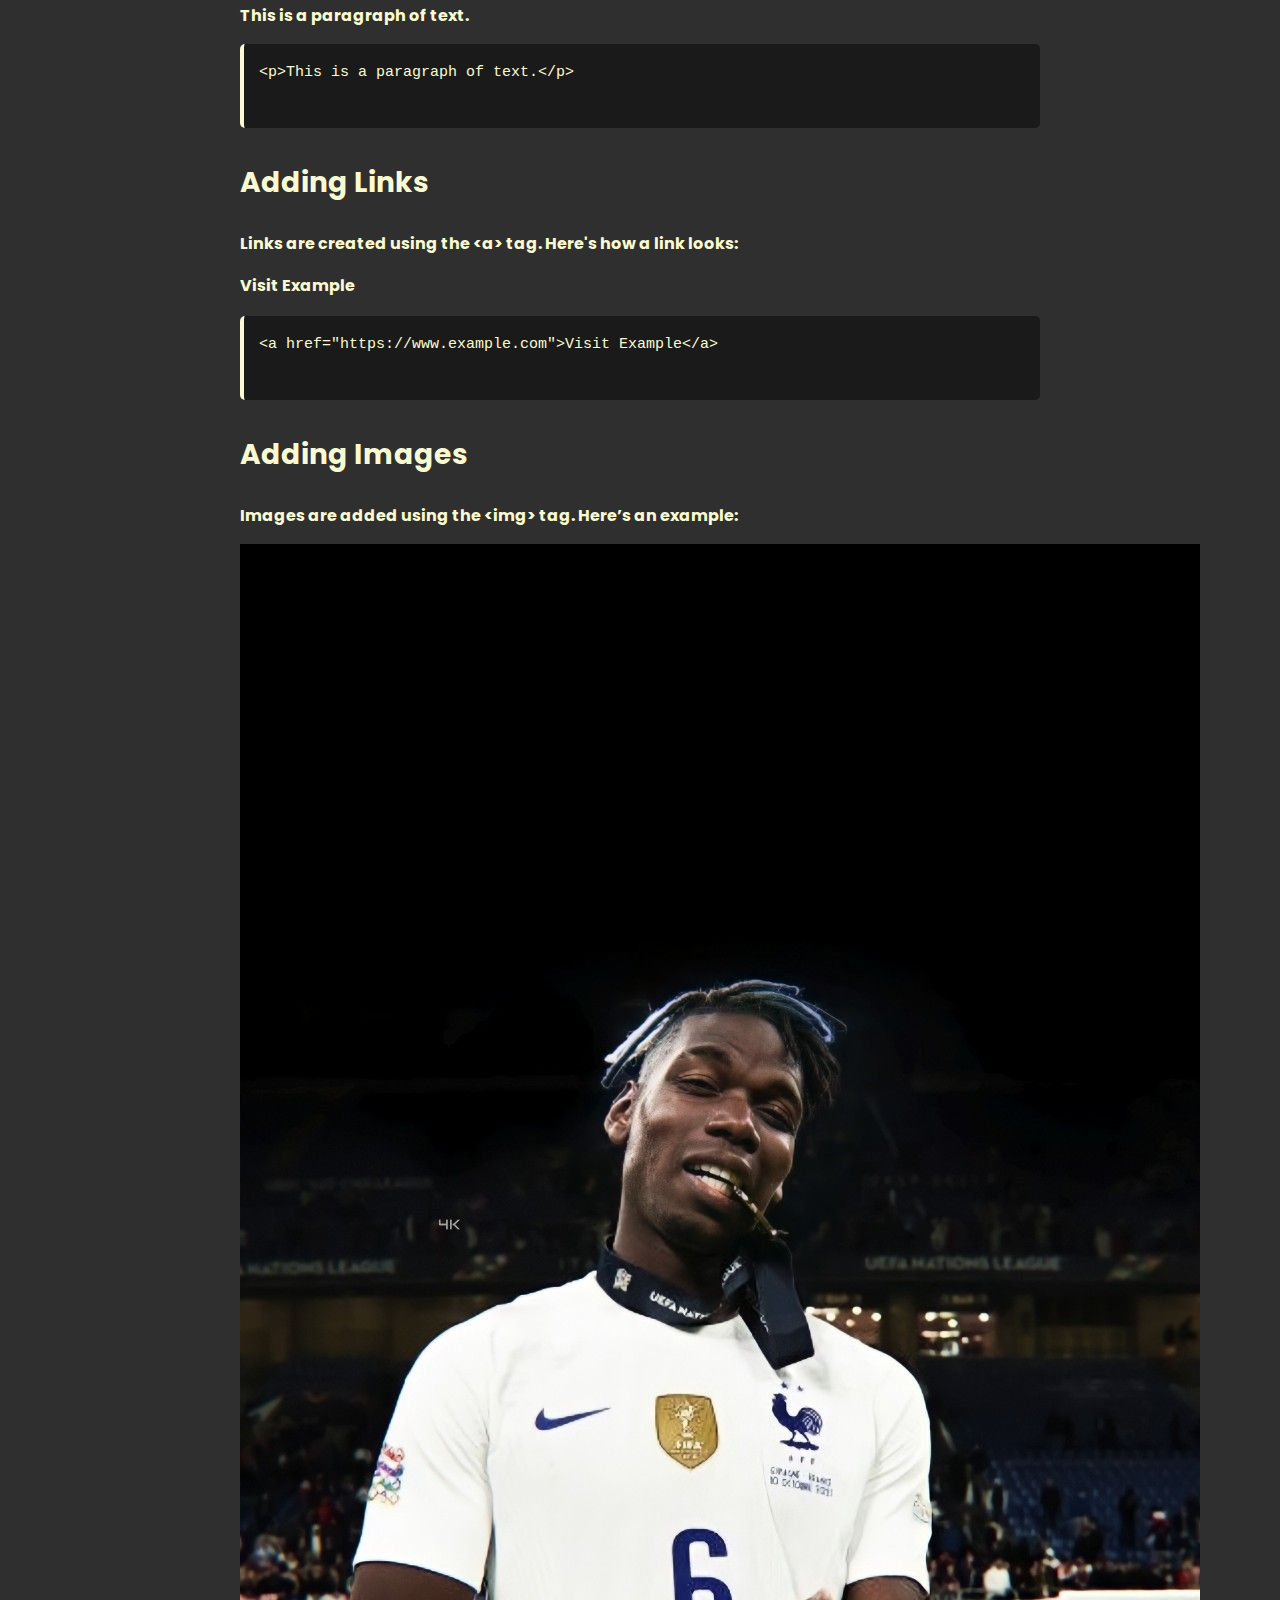
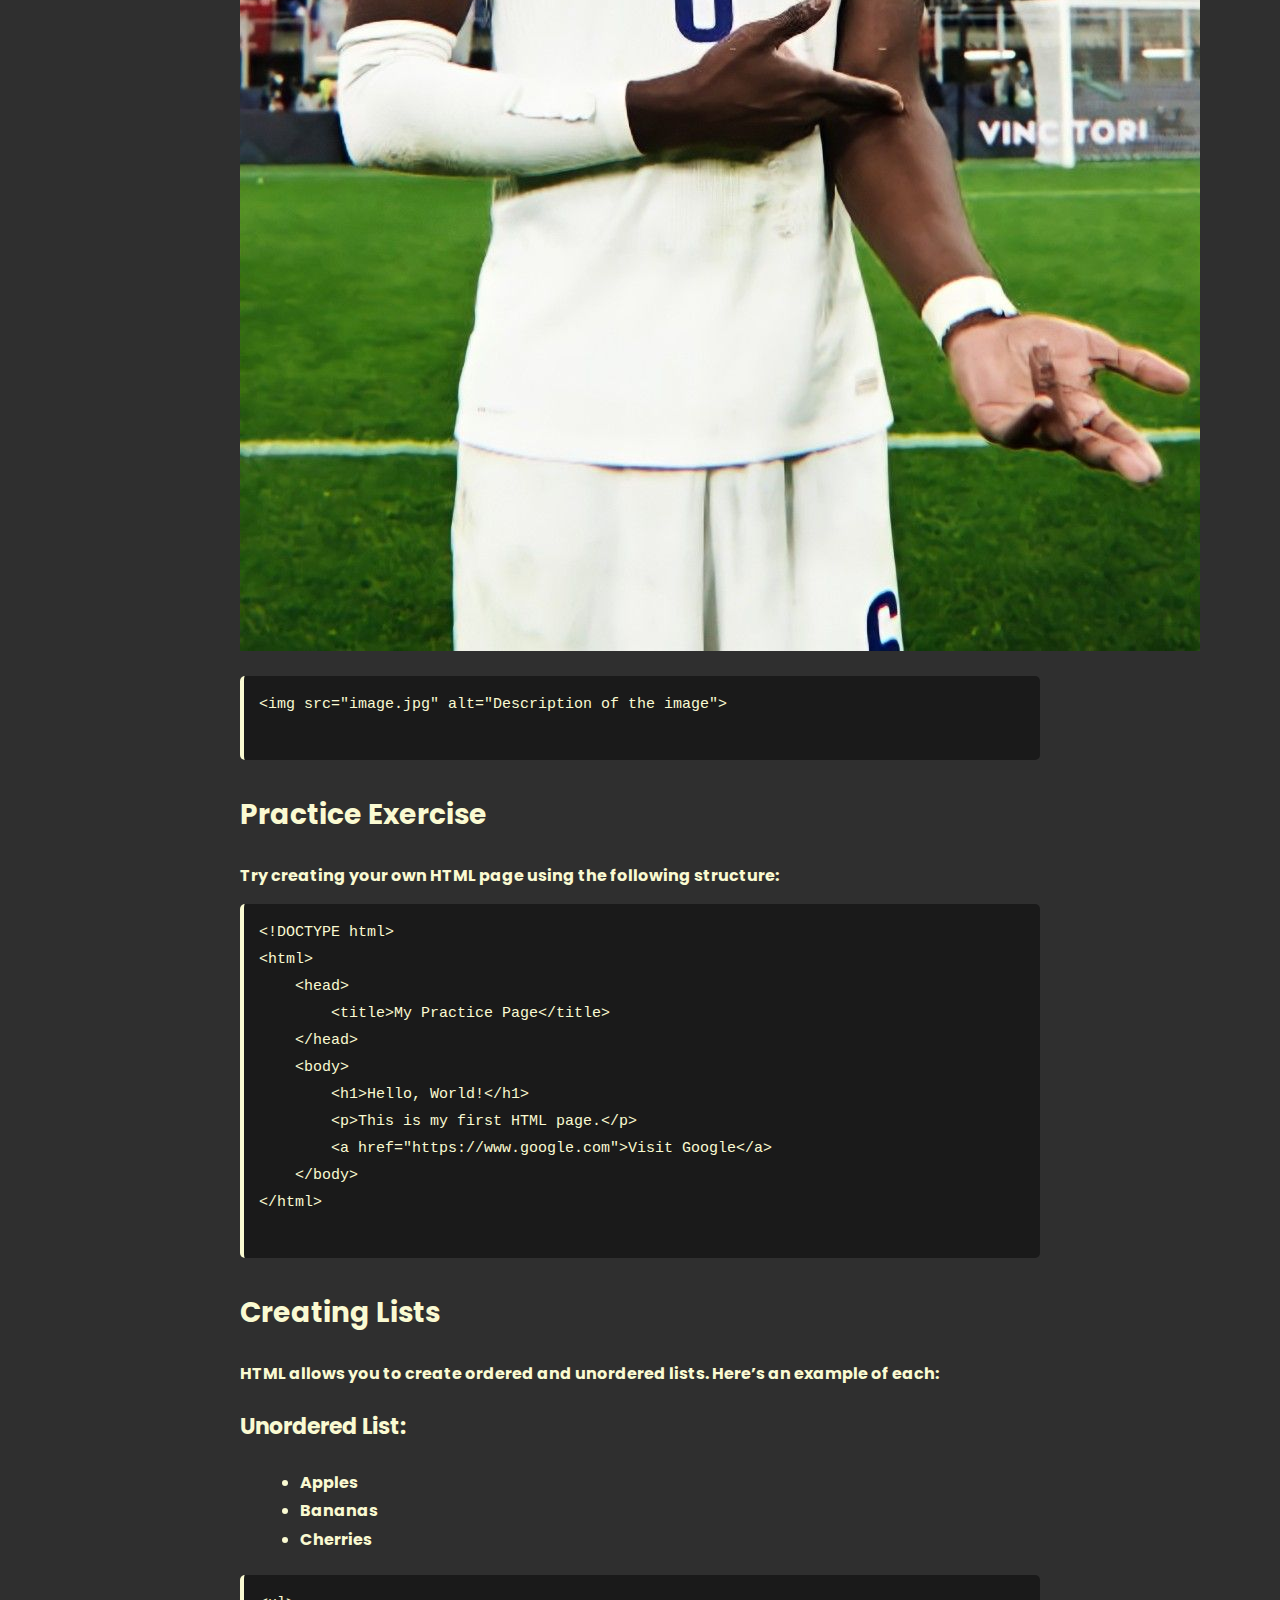
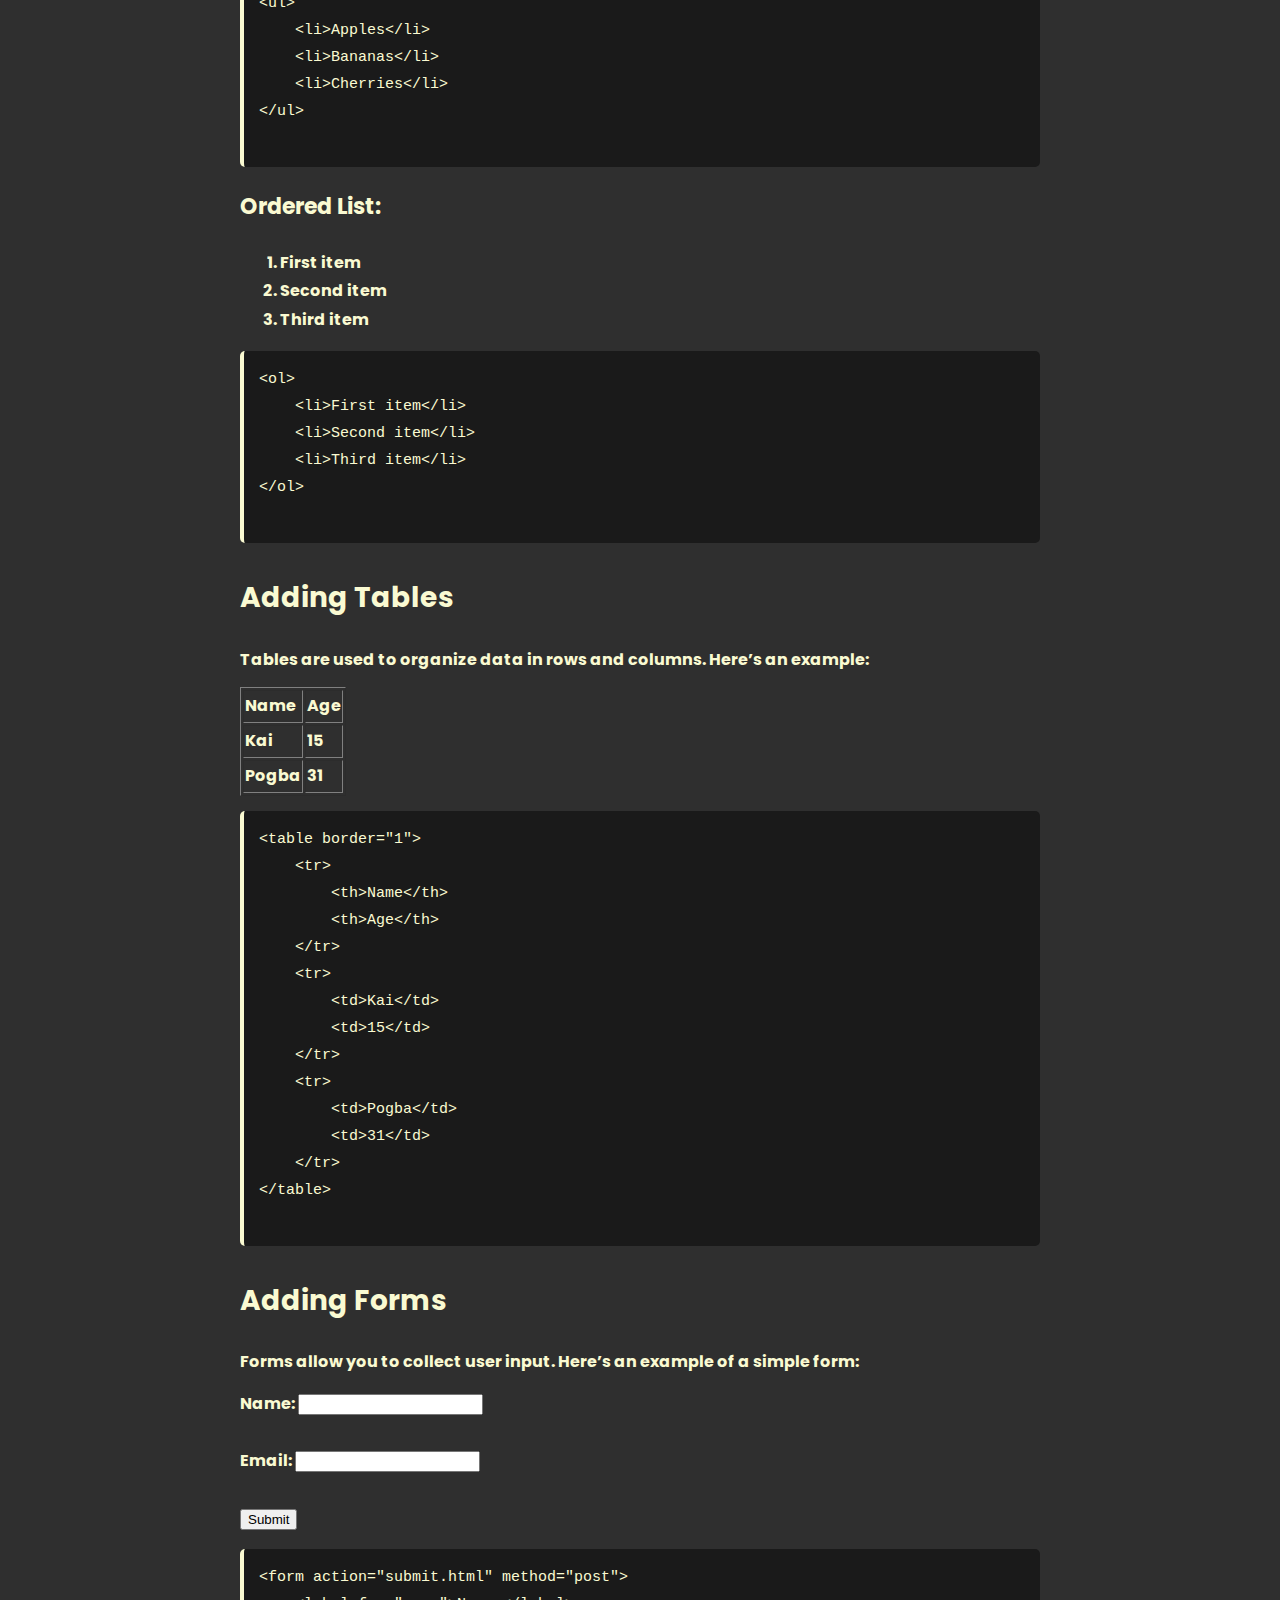
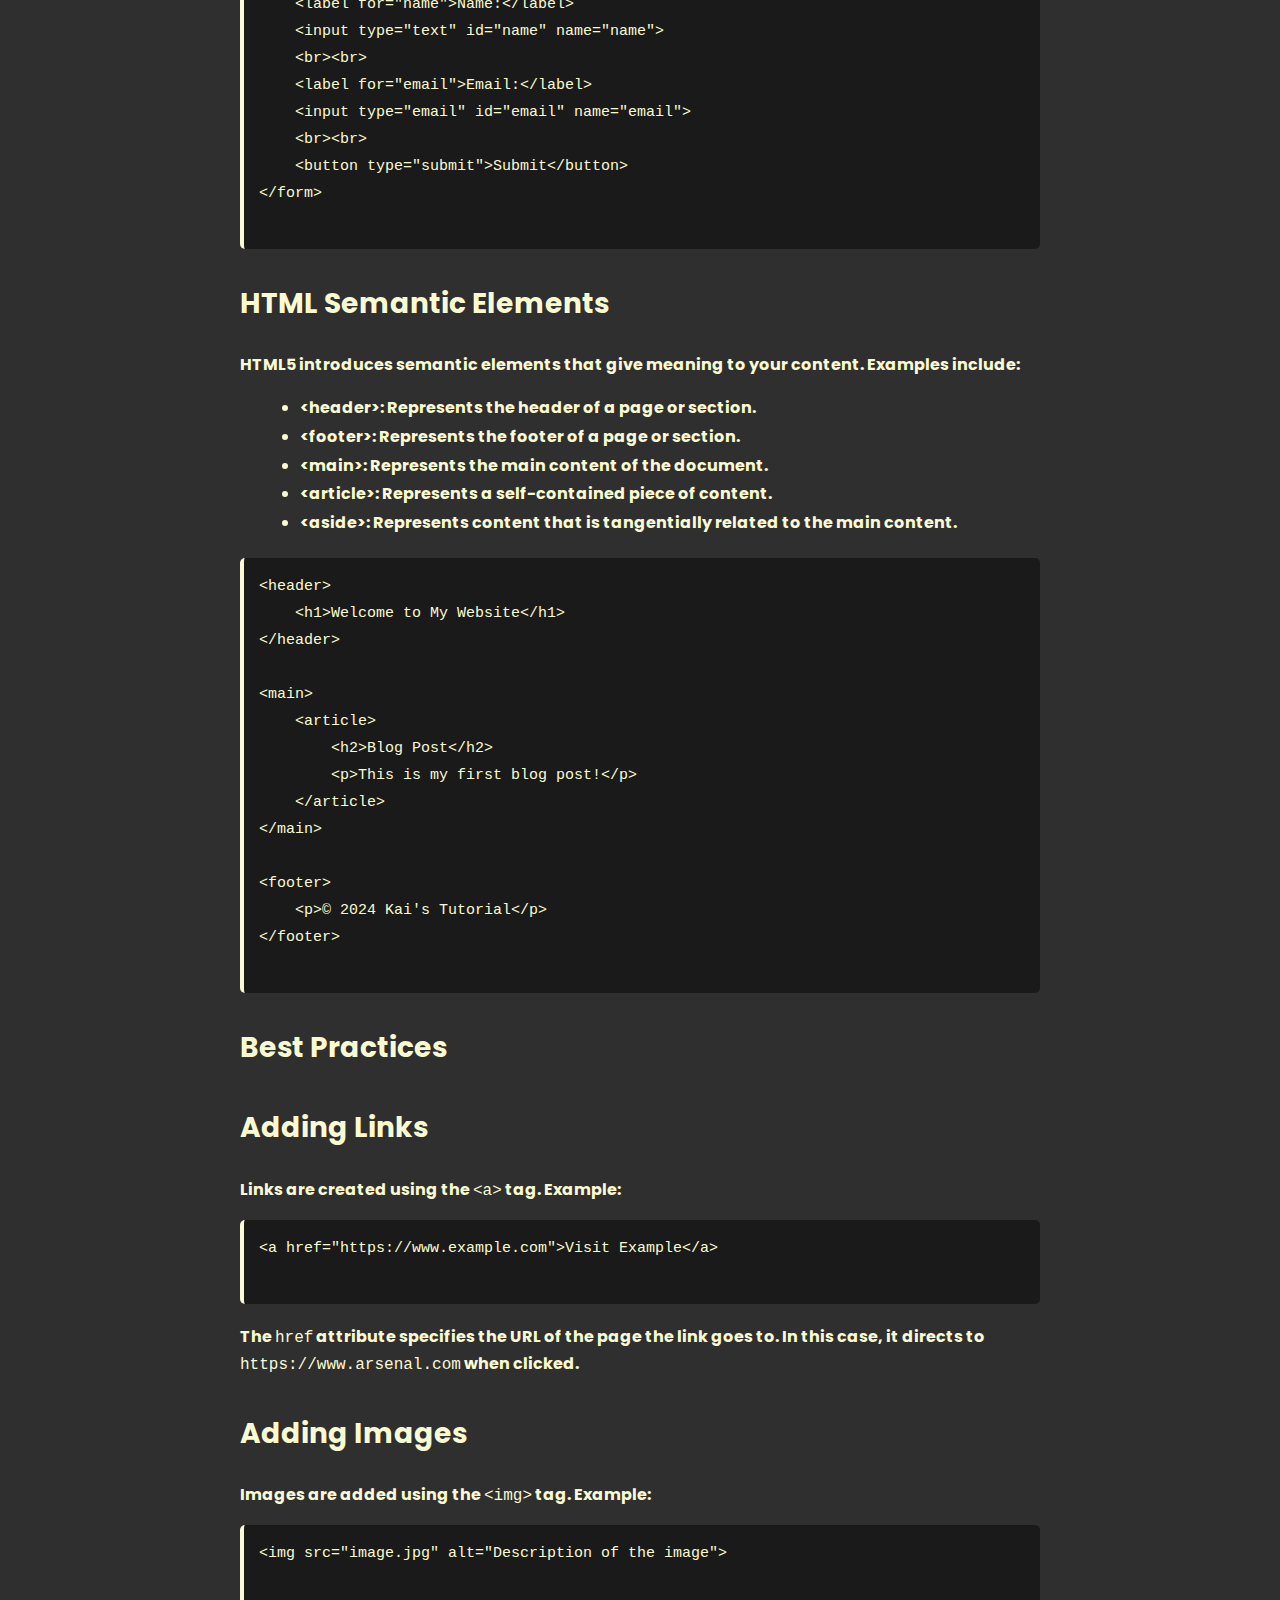
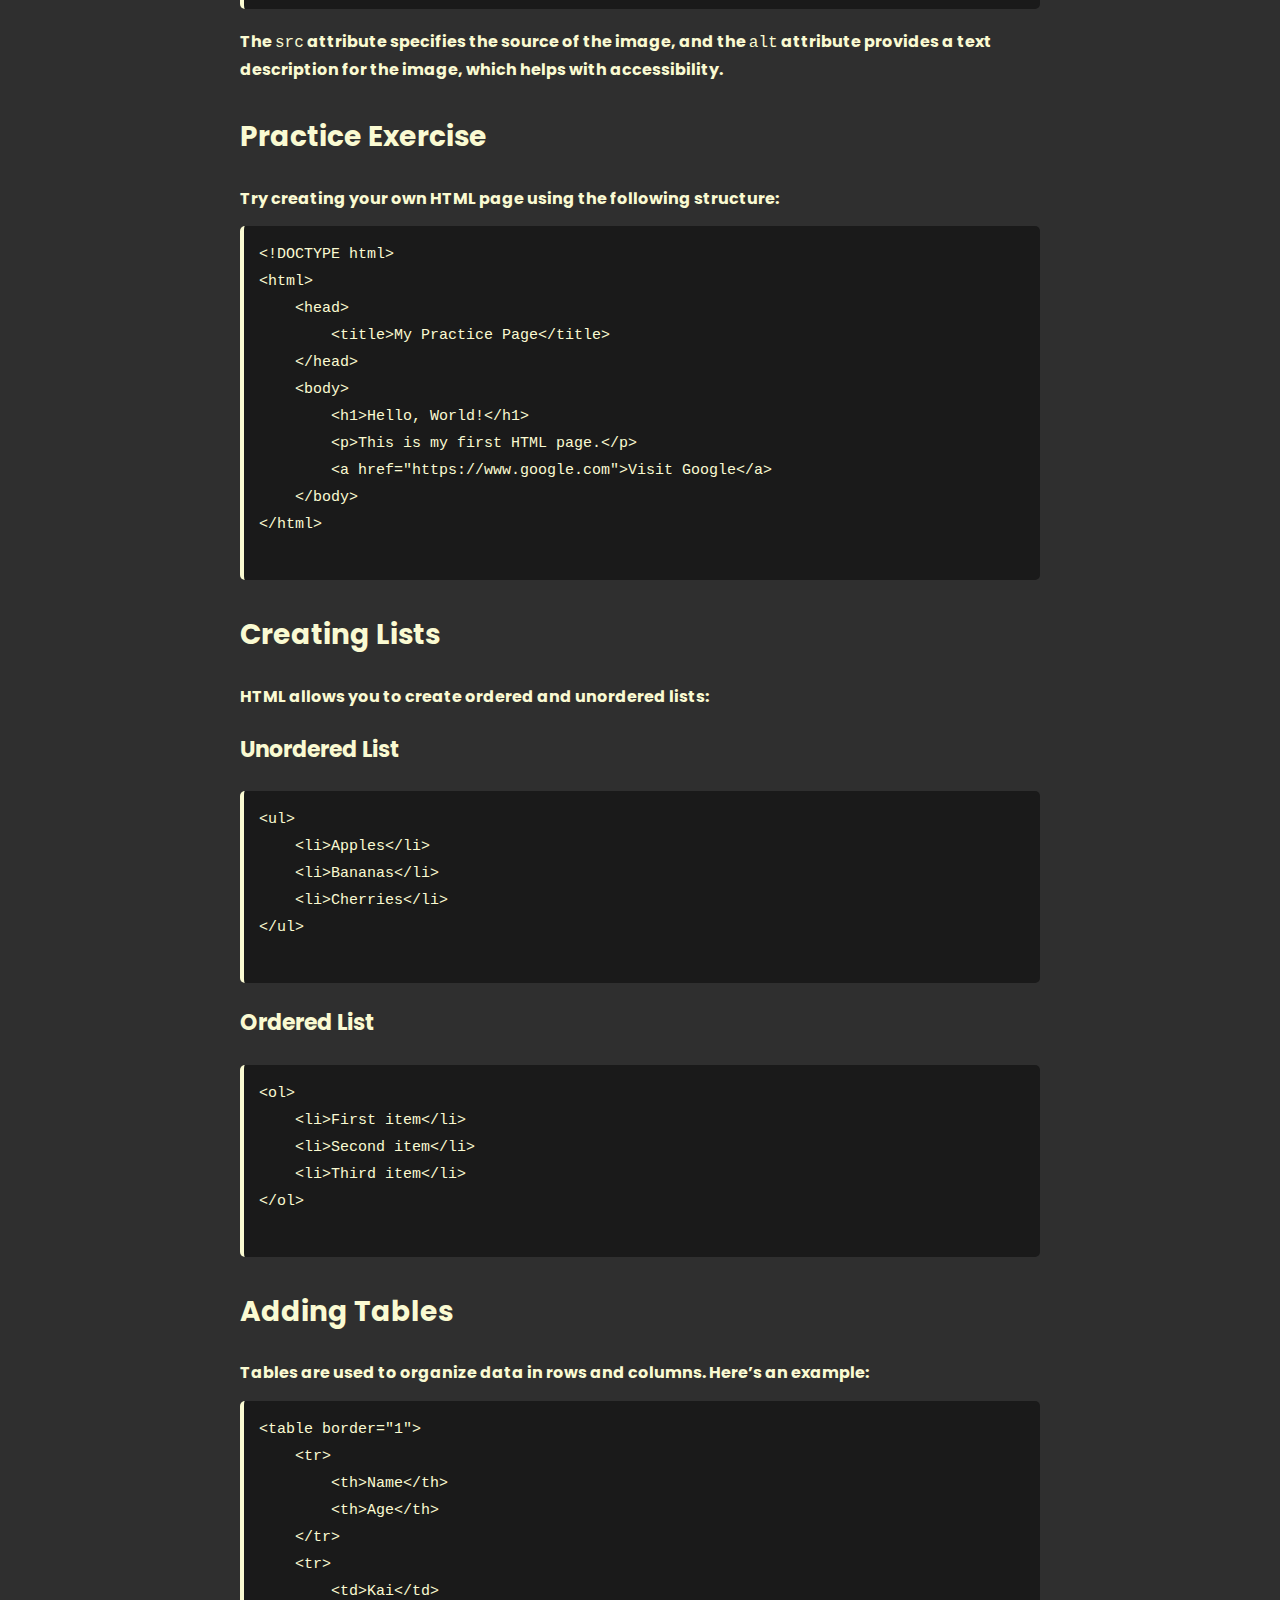
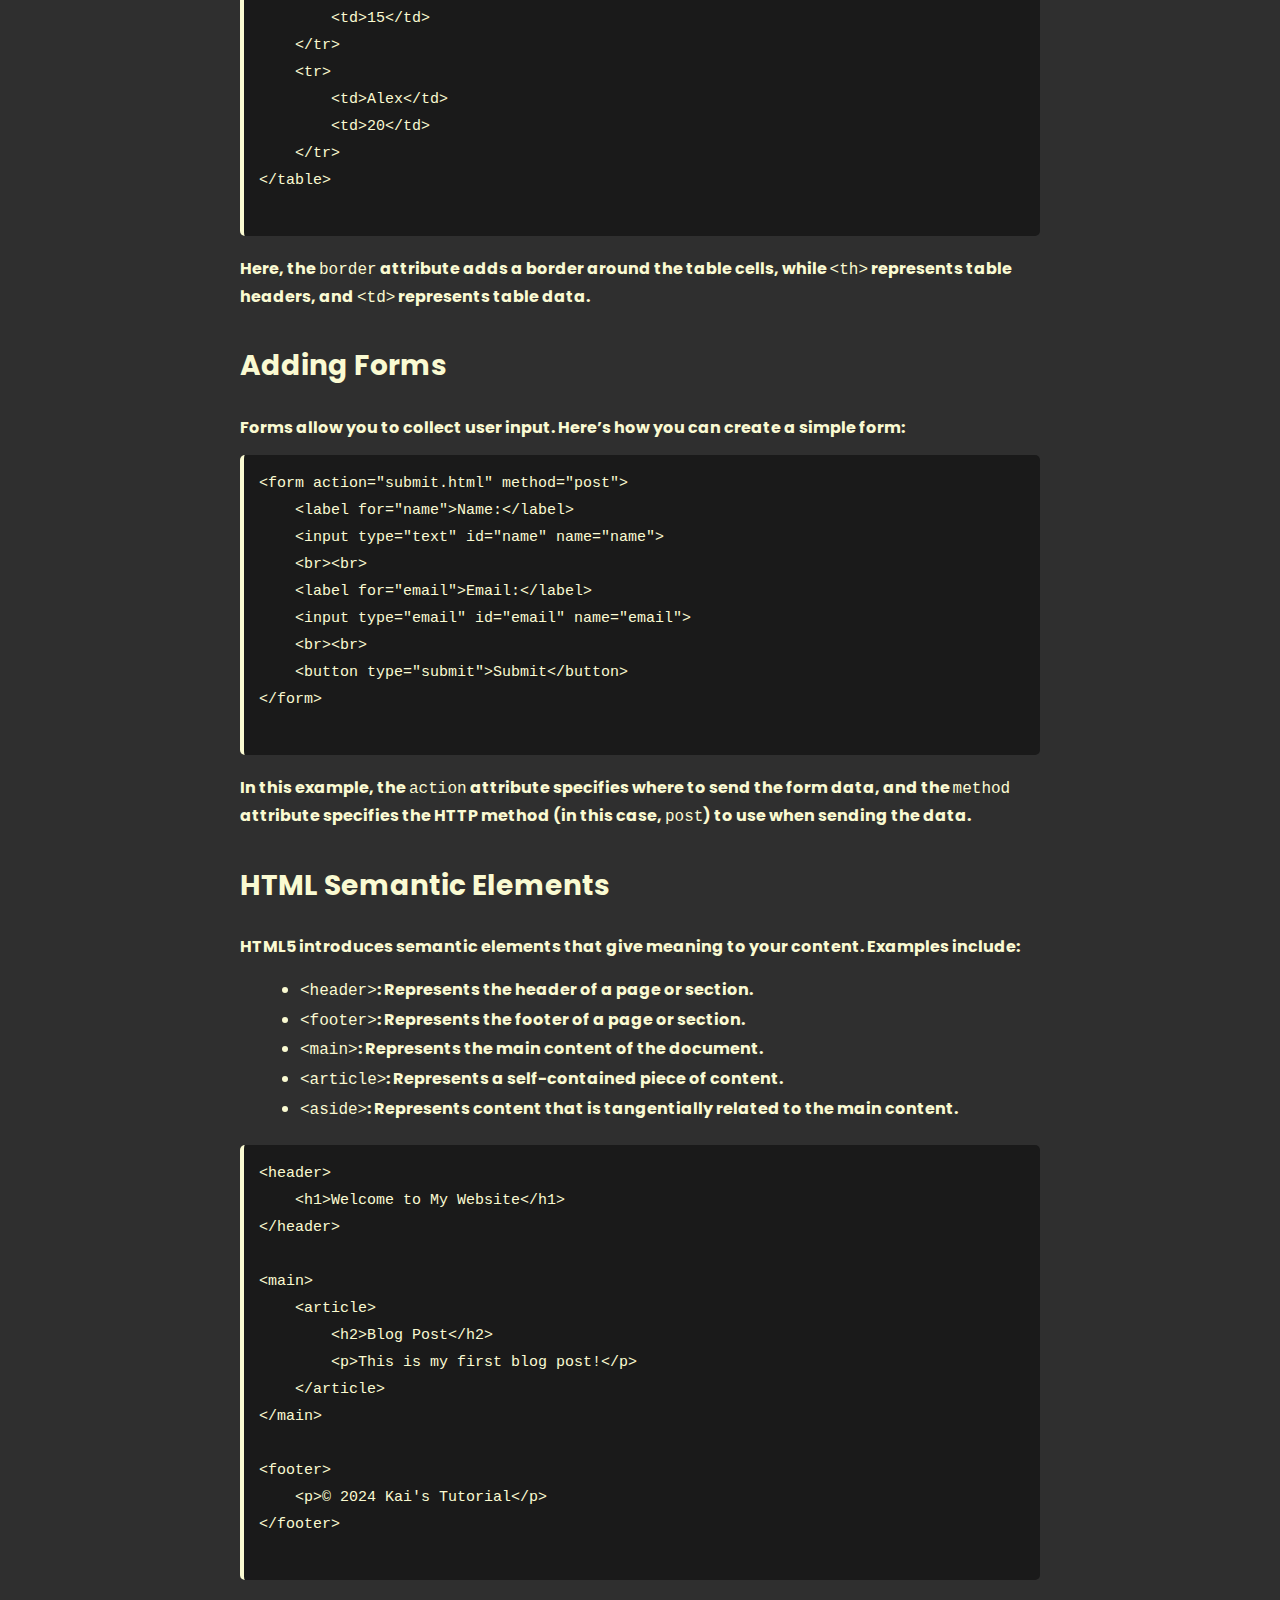
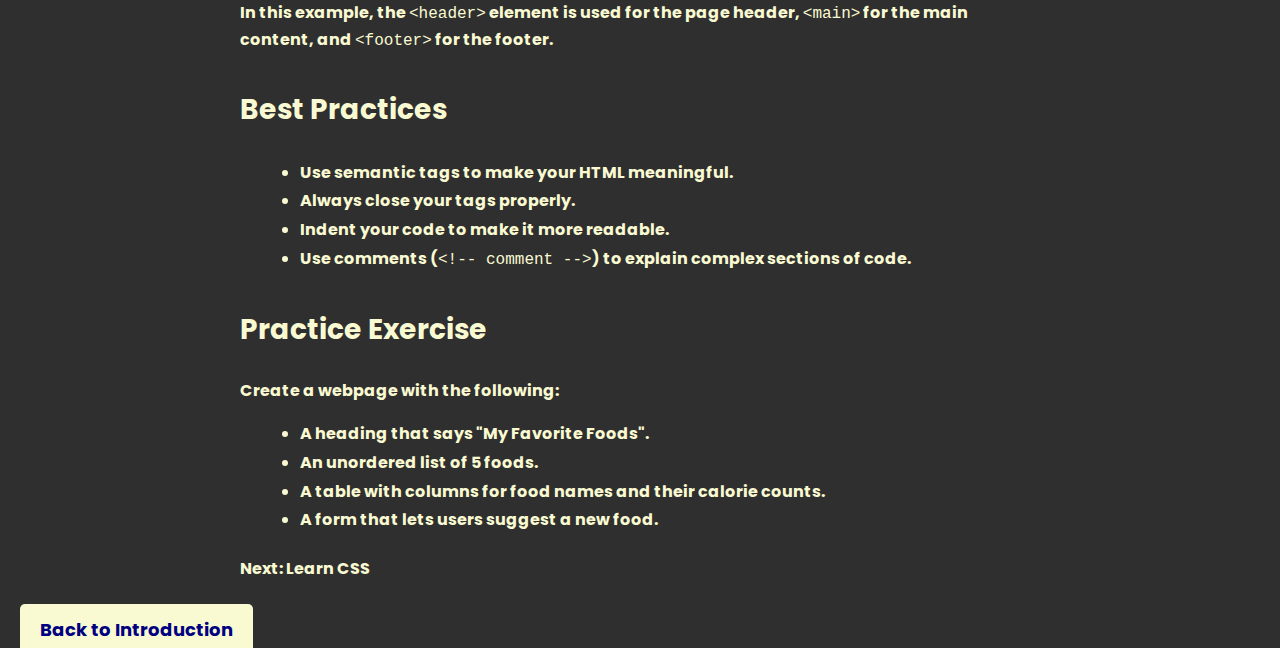
<file: main.html>
<!DOCTYPE html>
<html lang="en">
<head>
    <title>HTML Tutorial - Kai Personal Project</title>
    <link rel="stylesheet" href="main.css">
</head>
<body>
    <div class="container">
        <h1>HTML Tutorial for Beginners</h1>
        <p>HTML (HyperText Markup Language) is the backbone of any website. It's used to structure your web pages with elements like headings, paragraphs, images, and links.</p>

        <h2>What is HTML?</h2>
        <p>HTML is a markup language that uses tags to structure content on the web. Think of it as the skeleton of your website. Every webpage you see on the internet uses HTML!</p>

        <h2>Basic Structure of an HTML Page</h2>
        <p>Every HTML document follows a basic structure. Here's an example:</p>
        <pre class="code-block">
&lt;!DOCTYPE html&gt;
&lt;html&gt;
    &lt;head&gt;
        &lt;title&gt;My First Website&lt;/title&gt;
    &lt;/head&gt;
    &lt;body&gt;
        &lt;h1&gt;Welcome to My Website!&lt;/h1&gt;
        &lt;p&gt;This is a paragraph of text.&lt;/p&gt;
    &lt;/body&gt;
&lt;/html&gt;
        </pre>

        <h2>Understanding the Code</h2>
        <ul>
            <li><strong>&lt;!DOCTYPE html&gt;</strong>: Declares the document type as HTML5.</li>
            <li><strong>&lt;html&gt;</strong>: The root element of the document.</li>
            <li><strong>&lt;head&gt;</strong>: Contains metadata like the title and links to CSS files.</li>
            <li><strong>&lt;body&gt;</strong>: Contains the visible content of the page.</li>
        </ul>

        <h2>Adding Headings</h2>
        <p>Headings are created using the &lt;h1&gt; to &lt;h6&gt; tags. Here's what they look like:</p>
        <h1>This is a Main Heading</h1>
        <h2>This is a Subheading</h2>
        <pre class="code-block">
&lt;h1&gt;This is a Main Heading&lt;/h1&gt;
&lt;h2&gt;This is a Subheading&lt;/h2&gt;
        </pre>

        <h2>Adding Paragraphs</h2>
        <p>Paragraphs are created using the &lt;p&gt; tag. Here’s an example:</p>
        <p>This is a paragraph of text.</p>
        <pre class="code-block">
&lt;p&gt;This is a paragraph of text.&lt;/p&gt;
        </pre>

        <h2>Adding Links</h2>
        <p>Links are created using the &lt;a&gt; tag. Here's how a link looks:</p>
        <a href="https://www.example.com">Visit Example</a>
        <pre class="code-block">
&lt;a href="https://www.example.com"&gt;Visit Example&lt;/a&gt;
        </pre>

        <h2>Adding Images</h2>
        <p>Images are added using the &lt;img&gt; tag. Here’s an example:</p>
        <img src="exampleimage1.jpg" alt="Description of the image">
        <pre class="code-block">
&lt;img src="image.jpg" alt="Description of the image"&gt;
        </pre>

        <h2>Practice Exercise</h2>
        <p>Try creating your own HTML page using the following structure:</p>
        <pre class="code-block">
&lt;!DOCTYPE html&gt;
&lt;html&gt;
    &lt;head&gt;
        &lt;title&gt;My Practice Page&lt;/title&gt;
    &lt;/head&gt;
    &lt;body&gt;
        &lt;h1&gt;Hello, World!&lt;/h1&gt;
        &lt;p&gt;This is my first HTML page.&lt;/p&gt;
        &lt;a href="https://www.google.com"&gt;Visit Google&lt;/a&gt;
    &lt;/body&gt;
&lt;/html&gt;
        </pre>

        <h2>Creating Lists</h2>
        <p>HTML allows you to create ordered and unordered lists. Here’s an example of each:</p>
        <h3>Unordered List:</h3>
        <ul>
            <li>Apples</li>
            <li>Bananas</li>
            <li>Cherries</li>
        </ul>
        <pre class="code-block">
&lt;ul&gt;
    &lt;li&gt;Apples&lt;/li&gt;
    &lt;li&gt;Bananas&lt;/li&gt;
    &lt;li&gt;Cherries&lt;/li&gt;
&lt;/ul&gt;
        </pre>
        
        <h3>Ordered List:</h3>
        <ol>
            <li>First item</li>
            <li>Second item</li>
            <li>Third item</li>
        </ol>
        <pre class="code-block">
&lt;ol&gt;
    &lt;li&gt;First item&lt;/li&gt;
    &lt;li&gt;Second item&lt;/li&gt;
    &lt;li&gt;Third item&lt;/li&gt;
&lt;/ol&gt;
        </pre>

        <h2>Adding Tables</h2>
        <p>Tables are used to organize data in rows and columns. Here’s an example:</p>
        <table border="1">
            <tr>
                <th>Name</th>
                <th>Age</th>
            </tr>
            <tr>
                <td>Kai</td>
                <td>15</td>
            </tr>
            <tr>
                <td>Pogba</td>
                <td>31</td>
            </tr>
        </table>
        <pre class="code-block">
&lt;table border="1"&gt;
    &lt;tr&gt;
        &lt;th&gt;Name&lt;/th&gt;
        &lt;th&gt;Age&lt;/th&gt;
    &lt;/tr&gt;
    &lt;tr&gt;
        &lt;td&gt;Kai&lt;/td&gt;
        &lt;td&gt;15&lt;/td&gt;
    &lt;/tr&gt;
    &lt;tr&gt;
        &lt;td&gt;Pogba&lt;/td&gt;
        &lt;td&gt;31&lt;/td&gt;
    &lt;/tr&gt;
&lt;/table&gt;
        </pre>

        <h2>Adding Forms</h2>
        <p>Forms allow you to collect user input. Here’s an example of a simple form:</p>
        <form action="submit.html" method="post">
            <label for="name">Name:</label>
            <input type="text" id="name" name="name">
            <br><br>
            <label for="email">Email:</label>
            <input type="email" id="email" name="email">
            <br><br>
            <button type="submit">Submit</button>
        </form>
        <pre class="code-block">
&lt;form action="submit.html" method="post"&gt;
    &lt;label for="name"&gt;Name:&lt;/label&gt;
    &lt;input type="text" id="name" name="name"&gt;
    &lt;br&gt;&lt;br&gt;
    &lt;label for="email"&gt;Email:&lt;/label&gt;
    &lt;input type="email" id="email" name="email"&gt;
    &lt;br&gt;&lt;br&gt;
    &lt;button type="submit"&gt;Submit&lt;/button&gt;
&lt;/form&gt;
        </pre>

        <h2>HTML Semantic Elements</h2>
        <p>HTML5 introduces semantic elements that give meaning to your content. Examples include:</p>
        <ul>
            <li>&lt;header&gt;: Represents the header of a page or section.</li>
            <li>&lt;footer&gt;: Represents the footer of a page or section.</li>
            <li>&lt;main&gt;: Represents the main content of the document.</li>
            <li>&lt;article&gt;: Represents a self-contained piece of content.</li>
            <li>&lt;aside&gt;: Represents content that is tangentially related to the main content.</li>
        </ul>
        <pre class="code-block">
&lt;header&gt;
    &lt;h1&gt;Welcome to My Website&lt;/h1&gt;
&lt;/header&gt;

&lt;main&gt;
    &lt;article&gt;
        &lt;h2&gt;Blog Post&lt;/h2&gt;
        &lt;p&gt;This is my first blog post!&lt;/p&gt;
    &lt;/article&gt;
&lt;/main&gt;

&lt;footer&gt;
    &lt;p&gt;© 2024 Kai's Tutorial&lt;/p&gt;
&lt;/footer&gt;
        </pre>

        <h2>Best Practices</h2>
        <h2>Adding Links</h2>
        <p>Links are created using the <code>&lt;a&gt;</code> tag. Example:</p>
        <pre class="code-block">
&lt;a href="https://www.example.com"&gt;Visit Example&lt;/a&gt;
        </pre>
        <p>The <code>href</code> attribute specifies the URL of the page the link goes to. In this case, it directs to <code>https://www.arsenal.com</code> when clicked.</p>

        <h2>Adding Images</h2>
        <p>Images are added using the <code>&lt;img&gt;</code> tag. Example:</p>
        <pre class="code-block">
&lt;img src="image.jpg" alt="Description of the image"&gt;
        </pre>
        <p>The <code>src</code> attribute specifies the source of the image, and the <code>alt</code> attribute provides a text description for the image, which helps with accessibility.</p>

        <h2>Practice Exercise</h2>
        <p>Try creating your own HTML page using the following structure:</p>
        <pre class="code-block">
&lt;!DOCTYPE html&gt;
&lt;html&gt;
    &lt;head&gt;
        &lt;title&gt;My Practice Page&lt;/title&gt;
    &lt;/head&gt;
    &lt;body&gt;
        &lt;h1&gt;Hello, World!&lt;/h1&gt;
        &lt;p&gt;This is my first HTML page.&lt;/p&gt;
        &lt;a href="https://www.google.com"&gt;Visit Google&lt;/a&gt;
    &lt;/body&gt;
&lt;/html&gt;
        </pre>
        <h2>Creating Lists</h2>
        <p>HTML allows you to create ordered and unordered lists:</p>
        <h3>Unordered List</h3>
        <pre class="code-block">
&lt;ul&gt;
    &lt;li&gt;Apples&lt;/li&gt;
    &lt;li&gt;Bananas&lt;/li&gt;
    &lt;li&gt;Cherries&lt;/li&gt;
&lt;/ul&gt;
        </pre>
        <h3>Ordered List</h3>
        <pre class="code-block">
&lt;ol&gt;
    &lt;li&gt;First item&lt;/li&gt;
    &lt;li&gt;Second item&lt;/li&gt;
    &lt;li&gt;Third item&lt;/li&gt;
&lt;/ol&gt;
        </pre>

        <h2>Adding Tables</h2>
        <p>Tables are used to organize data in rows and columns. Here’s an example:</p>
        <pre class="code-block">
&lt;table border="1"&gt;
    &lt;tr&gt;
        &lt;th&gt;Name&lt;/th&gt;
        &lt;th&gt;Age&lt;/th&gt;
    &lt;/tr&gt;
    &lt;tr&gt;
        &lt;td&gt;Kai&lt;/td&gt;
        &lt;td&gt;15&lt;/td&gt;
    &lt;/tr&gt;
    &lt;tr&gt;
        &lt;td&gt;Alex&lt;/td&gt;
        &lt;td&gt;20&lt;/td&gt;
    &lt;/tr&gt;
&lt;/table&gt;
        </pre>
        <p>Here, the <code>border</code> attribute adds a border around the table cells, while <code>&lt;th&gt;</code> represents table headers, and <code>&lt;td&gt;</code> represents table data.</p>

        <h2>Adding Forms</h2>
        <p>Forms allow you to collect user input. Here’s how you can create a simple form:</p>
        <pre class="code-block">
&lt;form action="submit.html" method="post"&gt;
    &lt;label for="name"&gt;Name:&lt;/label&gt;
    &lt;input type="text" id="name" name="name"&gt;
    &lt;br&gt;&lt;br&gt;
    &lt;label for="email"&gt;Email:&lt;/label&gt;
    &lt;input type="email" id="email" name="email"&gt;
    &lt;br&gt;&lt;br&gt;
    &lt;button type="submit"&gt;Submit&lt;/button&gt;
&lt;/form&gt;
        </pre>
        <p>In this example, the <code>action</code> attribute specifies where to send the form data, and the <code>method</code> attribute specifies the HTTP method (in this case, <code>post</code>) to use when sending the data.</p>

        <h2>HTML Semantic Elements</h2>
        <p>HTML5 introduces semantic elements that give meaning to your content. Examples include:</p>
        <ul>
            <li><code>&lt;header&gt;</code>: Represents the header of a page or section.</li>
            <li><code>&lt;footer&gt;</code>: Represents the footer of a page or section.</li>
            <li><code>&lt;main&gt;</code>: Represents the main content of the document.</li>
            <li><code>&lt;article&gt;</code>: Represents a self-contained piece of content.</li>
            <li><code>&lt;aside&gt;</code>: Represents content that is tangentially related to the main content.</li>
        </ul>
        <pre class="code-block">
&lt;header&gt;
    &lt;h1&gt;Welcome to My Website&lt;/h1&gt;
&lt;/header&gt;

&lt;main&gt;
    &lt;article&gt;
        &lt;h2&gt;Blog Post&lt;/h2&gt;
        &lt;p&gt;This is my first blog post!&lt;/p&gt;
    &lt;/article&gt;
&lt;/main&gt;

&lt;footer&gt;
    &lt;p&gt;© 2024 Kai's Tutorial&lt;/p&gt;
&lt;/footer&gt;
        </pre>
        <p>In this example, the <code>&lt;header&gt;</code> element is used for the page header, <code>&lt;main&gt;</code> for the main content, and <code>&lt;footer&gt;</code> for the footer.</p>

        <h2>Best Practices</h2>
        <ul>
            <li>Use semantic tags to make your HTML meaningful.</li>
            <li>Always close your tags properly.</li>
            <li>Indent your code to make it more readable.</li>
            <li>Use comments (<code>&lt;!-- comment --&gt;</code>) to explain complex sections of code.</li>
        </ul>

        <h2>Practice Exercise</h2>
        <p>Create a webpage with the following:</p>
        <ul>
            <li>A heading that says "My Favorite Foods".</li>
            <li>An unordered list of 5 foods.</li>
            <li>A table with columns for food names and their calorie counts.</li>
            <li>A form that lets users suggest a new food.</li>
        </ul>

        <a href="csstutorial.html" class="next-button">Next: Learn CSS</a>
    </div>

    <a href="intro page.html" class="back-button">Back to Introduction</a>
</body>
</html>
</file>
<file: main.css>
@font-face {
    font-family: 'Poppins';
    src: url('fonts/Poppins-Bold.ttf') format('truetype');
    font-weight: bold;
    font-style: normal;
}

body, html {
    margin: 0;
    padding: 0;
    font-family: 'Poppins', sans-serif;
    color: lightgoldenrodyellow;
    background-color: #2f2f2f; 
    box-sizing: border-box;
}

body {
    padding: 20px;
    line-height: 1.8;
}

.container {
    max-width: 800px;
    margin: 0 auto;
    text-align: left;
}

h1 {
    font-size: 36px;
    font-weight: bold;
    margin-bottom: 20px;
    color: lightgoldenrodyellow;
}

h2 {
    font-size: 28px;
    font-weight: bold;
    margin-top: 30px;
}

h3 {
    font-size: 22px;
    font-weight: normal;
    margin-top: 20px;
}

p {
    font-size: 16px;
    margin-bottom: 15px;
    line-height: 1.6;
}

ul {
    margin-left: 20px;
    margin-bottom: 20px;
    font-size: 16px;
}

pre.code-block {
    background-color: #1a1a1a;
    padding: 15px;
    border-left: 4px solid lightgoldenrodyellow;
    color: lightgoldenrodyellow;
    overflow-x: auto;
    margin-bottom: 20px;
    font-size: 15px;
    border-radius: 5px;
}

a {
    text-decoration: none;
    color: lightgoldenrodyellow;
}

.back-button {
    display: inline-block;
    margin-top: 20px;
    padding: 10px 20px;
    font-size: 18px;
    color: navy;
    background-color: lightgoldenrodyellow;
    border-radius: 5px;
    font-weight: bold;
    text-align: center;
    transition: background-color 0.3s ease, color 0.3s ease;
}

.back-button:hover {
    background-color: darkgoldenrod;
    color: white;
}
</file>
